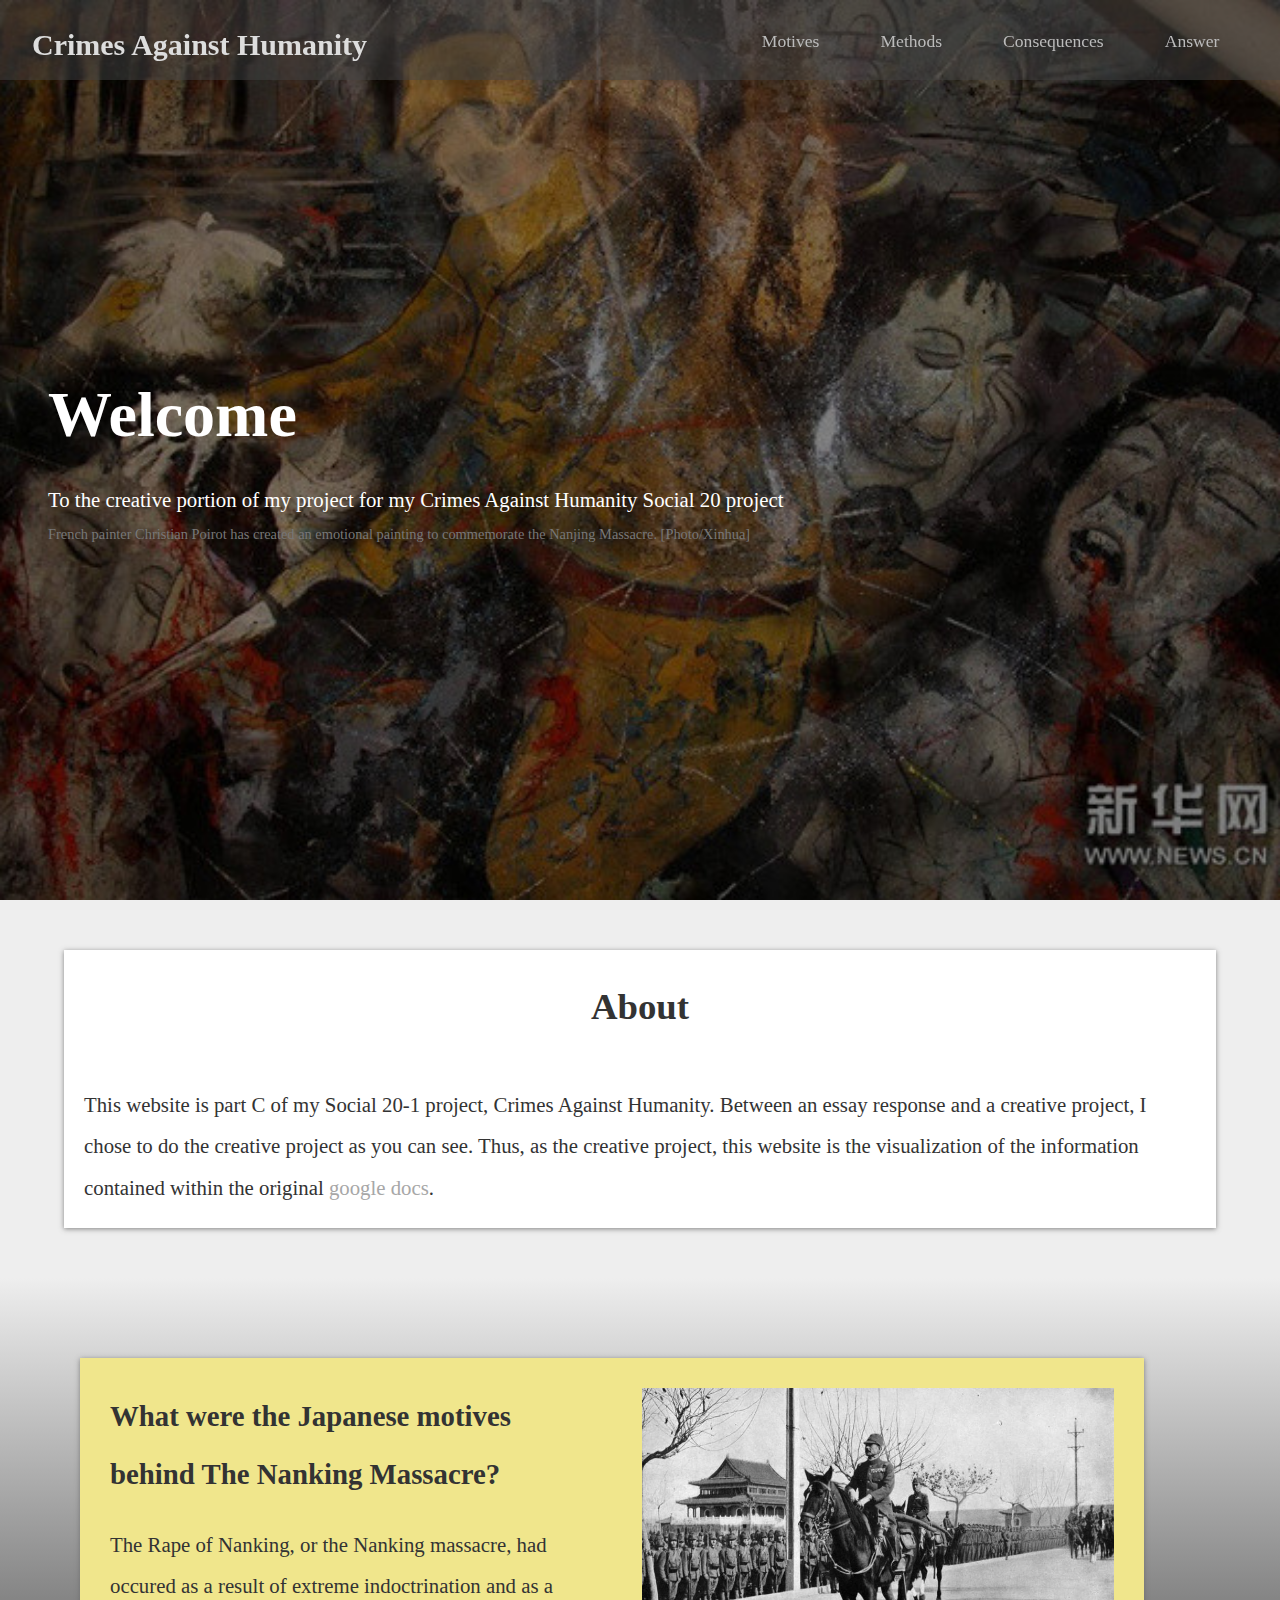
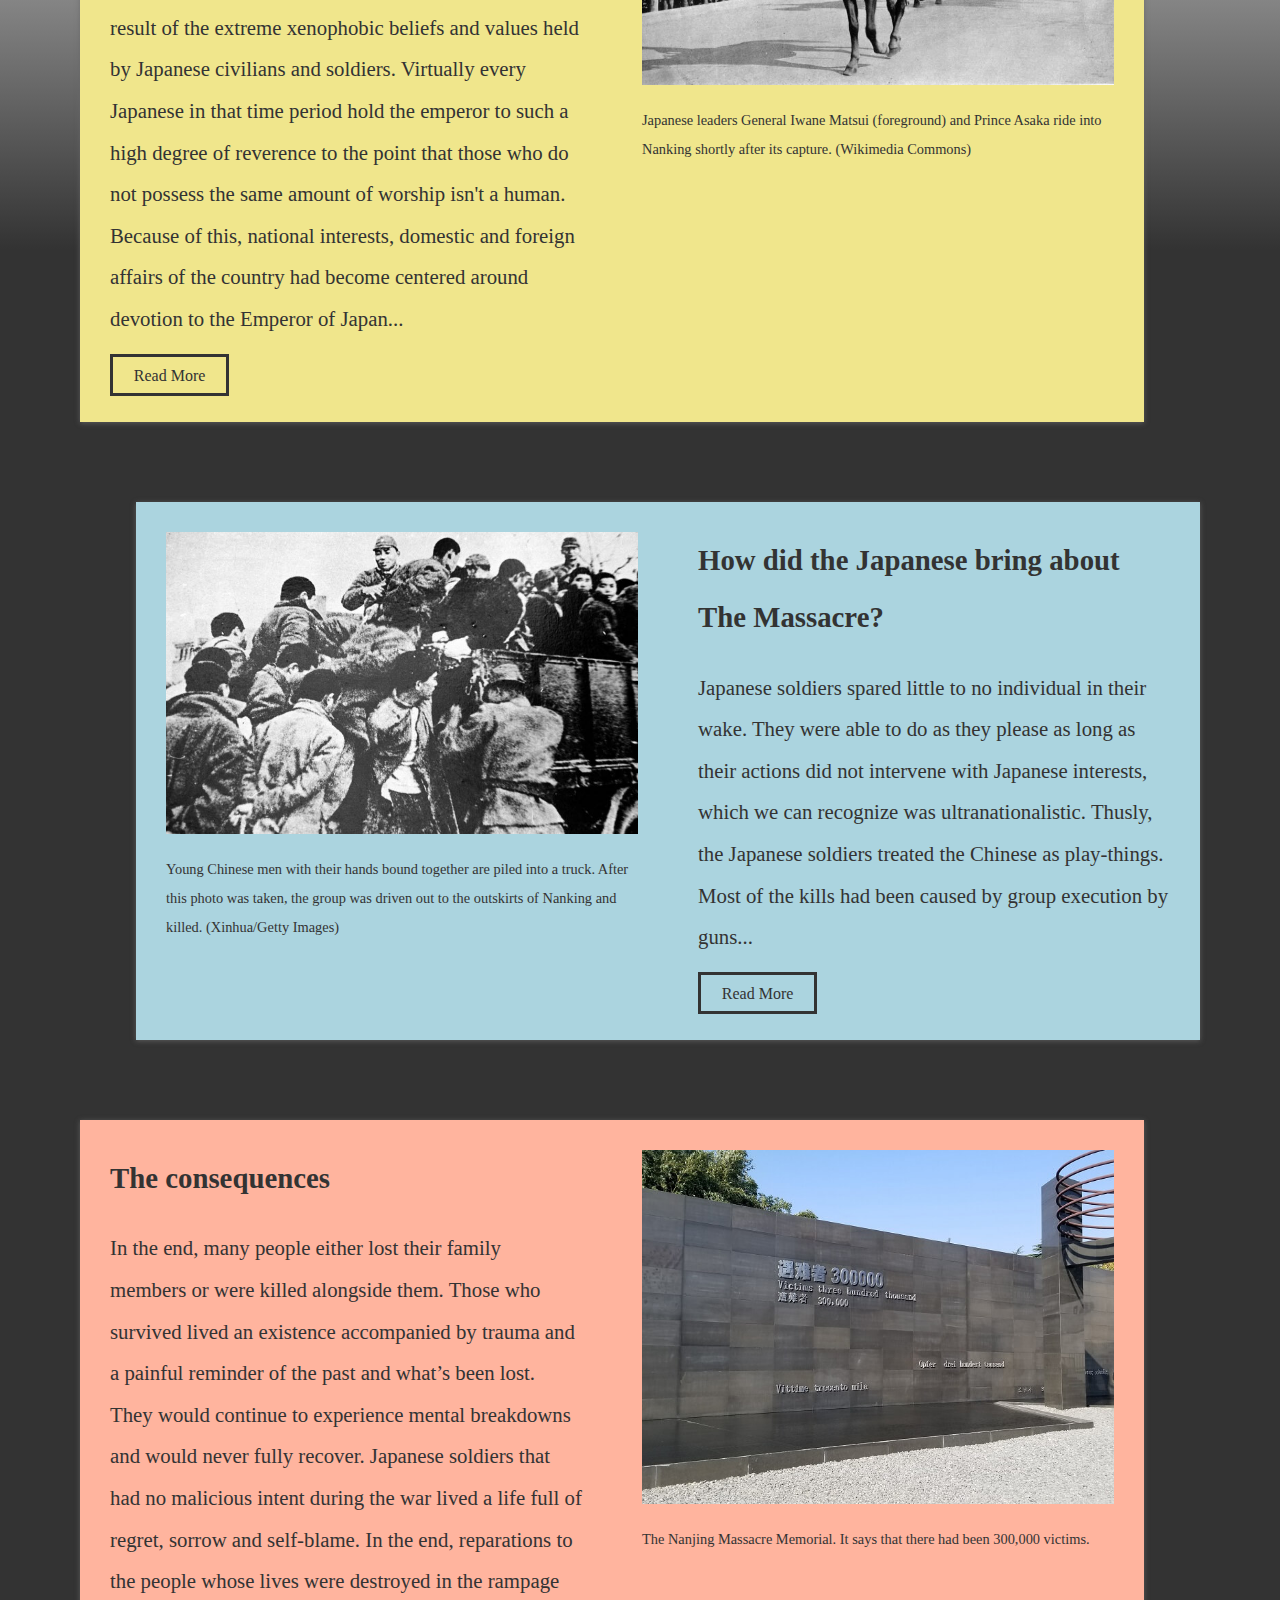
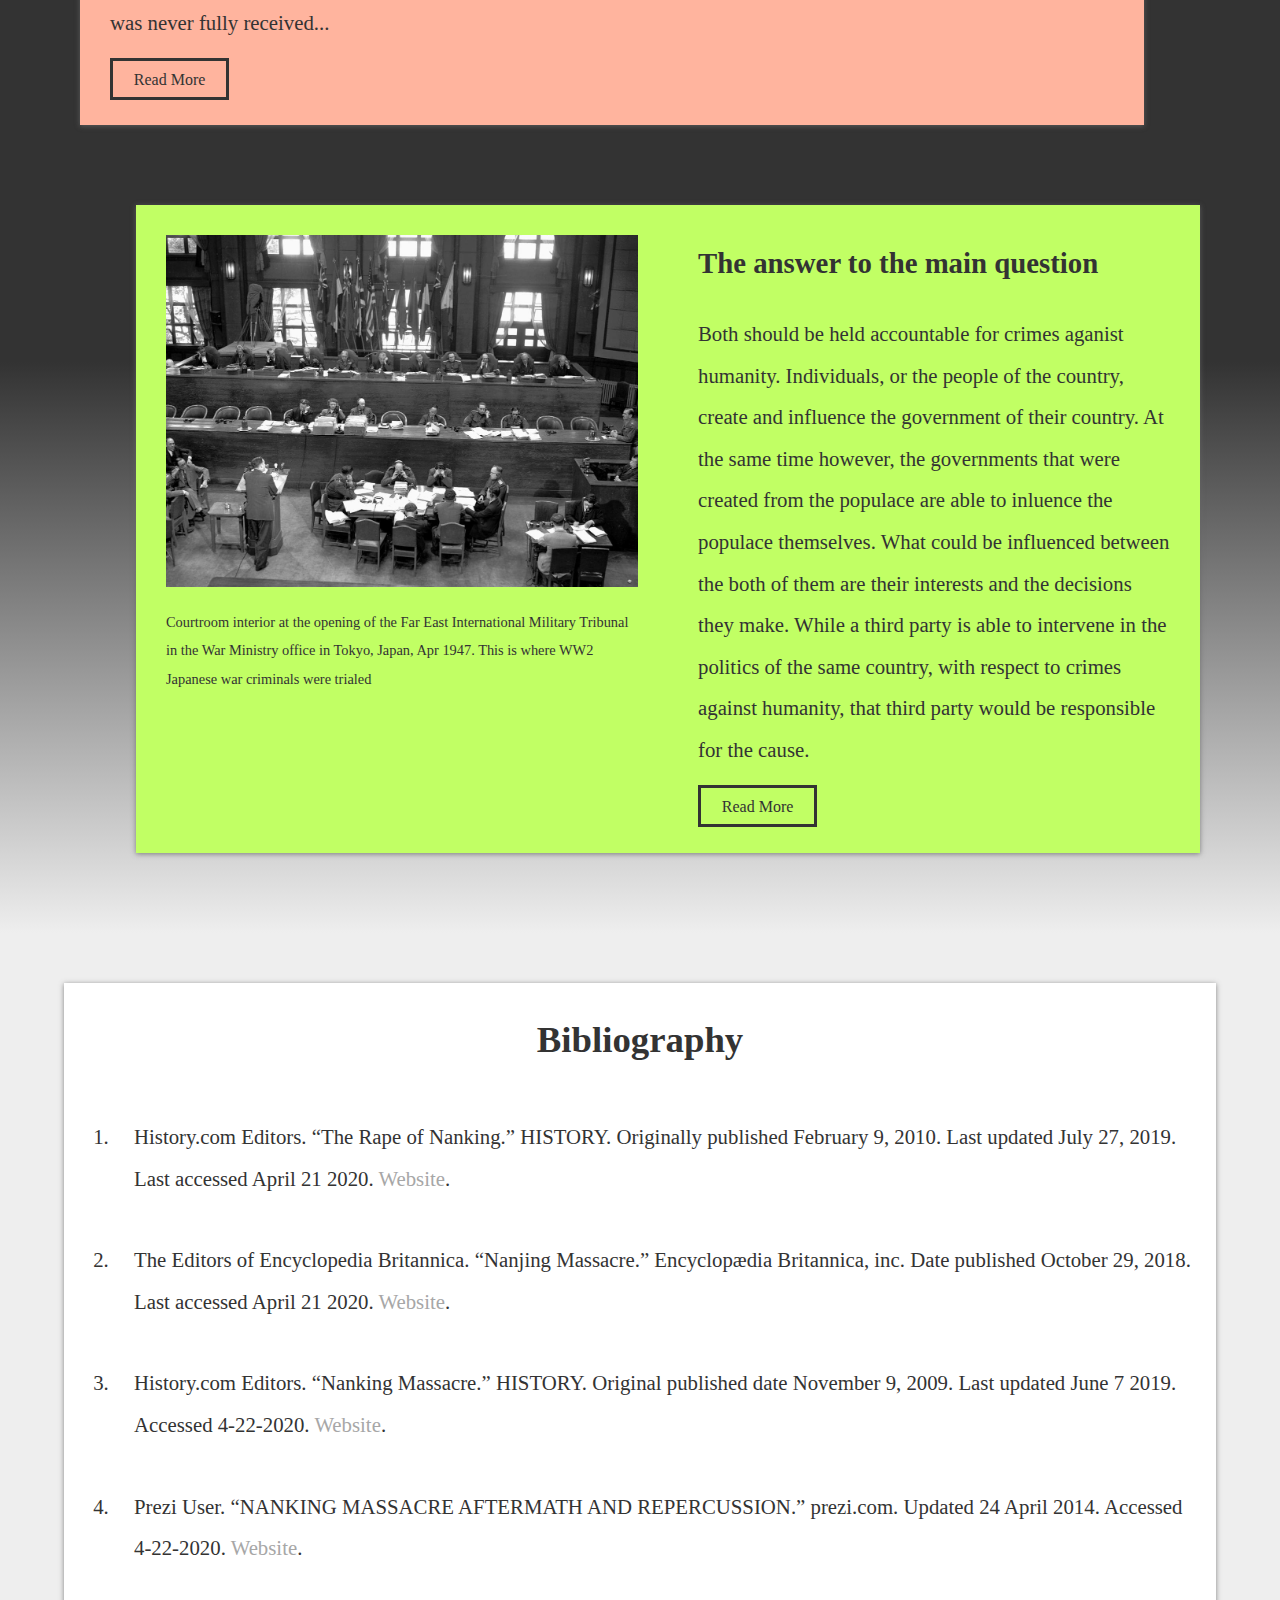
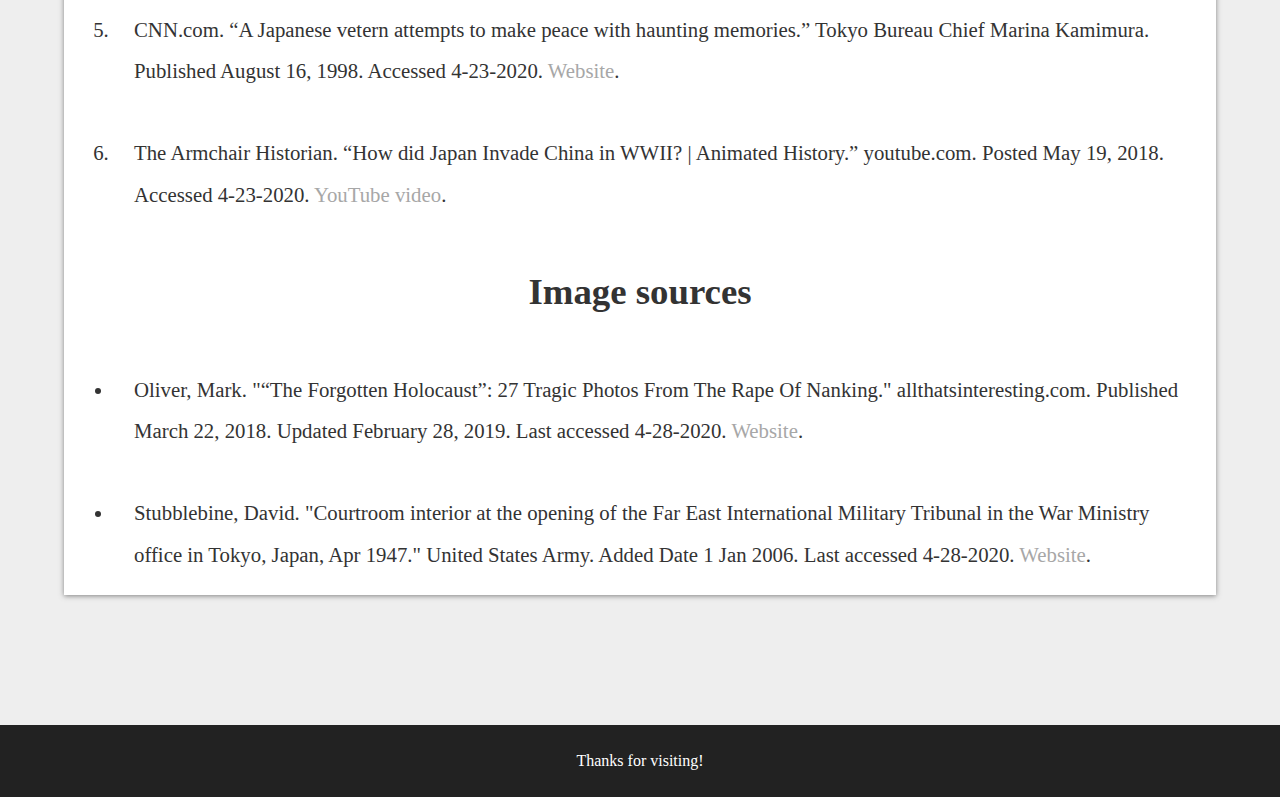
<file: index.html>
<!DOCTYPE html>
<html lang="en">
<head>
    <meta charset="UTF-8">
    <meta name="viewport" content="width=device-width, initial-scale=1.0">
    <title>Social 20-1</title>
    <link rel="stylesheet" href="style.css">
</head>
<body>
    <!-- Header -->
    <header>
        <div id="header_container">
            <h1>Crimes Against Humanity</h1>
            <ul>
                <li><a href="otherfiles/research.html">Motives</a></li>
                <li><a href="otherfiles/synthesis.html">Methods</a></li>
                <li><a href="otherfiles/answer.html">Consequences</a></li>
                <li><a href="otherfiles/bibliography.html">Answer</a></li>
            </ul>
        </div>
        <div id="hamburger_icon" onclick="toggleSidebar()">
            <div id="top"></div>
            <div id="mid"></div>
            <div id="bottom"></div>
        </div>
        <ul id='small_res'>
            <li><a href="otherfiles/research.html">Motives</a></li>
            <li><a href="otherfiles/synthesis.html">Methods</a></li>
            <li><a href="otherfiles/answer.html">Consequences</a></li>
            <li><a href="otherfiles/bibliography.html">Answer</a></li>
        </ul>
    </header>
    <!-- There's a wrapper to position the rest of the elements below upwards -->
    <div id="wrapper" >
        <!-- Showcase -->
        <section id="showcase">
            <article id="showcase_welcome">
                <h3>Welcome</h3>
                <p class="showcase_text">To the creative portion of my project for my Crimes Against Humanity Social 20 project</p>
                <p id="welcome_context">French painter Christian Poirot has created an emotional painting to commemorate the Nanjing Massacre. [Photo/Xinhua]</p>
            </article>
            <article id="showcase_research">
                <h3>Motives behind the event</h3>
                <p class="showcase_text">Nanking, or Nanjing, used to be the capital city of China until it had been replaced by Beijing...</p>
                <a href="otherfiles/research.html" class="showcase_btn">Read More</a>
            </article>
            <article id="showcase_synthesis">
                <h3>Methods used to carry out the event</h3>
                <p class="showcase_text">Imperial Japan indoctrinated its soldiers in preparation for what's to come...</p>
                <a href="otherfiles/synthesis.html" class="showcase_btn">Read More</a>
            </article>
            <article id="showcase_answer">
                <h3>Consequences of the event</h3>
                <p class="showcase_text">The total death toll estimated between 100,000 to 300,000 in the massacre...</p>
                <a href="otherfiles/answer.html" class="showcase_btn">Read More</a>
            </article>
            <article id="showcase_bibliography">
                <h3>The answer</h3>
                <p class="showcase_text">Should individuals, governments, or both be held accountable for crimes against humanity?</p>
                <a href="otherfiles/bibliography.html" class="showcase_btn">Read More</a>
            </article>
        </section>

        
        <div id="content">
            <!-- About section -->
            <section id="about" class="content">
                <h2>About</h2>
                <p class="paragraph">This website is part C of my Social 20-1 project, Crimes Against Humanity. Between an essay response and a creative project, I chose to do the creative project as you can see. Thus, as the creative project, this website is the visualization of the information contained within the original <a class="link" href="https://docs.google.com/document/d/1j84u8TkKjodqVD39iHSbed38vml_oTr-h937L9e05RA/edit" target="_tab">google docs</a>.</p>
            </section>

            <div id="below_about">
                <!-- Research section -->
                <section id="research" class="content">
                    <div class="item_1">
                        <h2>What were the Japanese motives behind The Nanking Massacre?</h2>
                        <p class="paragraph">The Rape of Nanking, or the Nanking massacre, had occured as a result of extreme indoctrination and as a result of the extreme xenophobic beliefs and values held by Japanese civilians and soldiers. Virtually every Japanese in that time period hold the emperor to such a high degree of reverence to the point that those who do not possess the same amount of worship isn't a human. Because of this, national interests, domestic and foreign affairs of the country had become centered around devotion to the Emperor of Japan...
                        </p>
                        <a href="otherfiles/research.html" class="btn">Read More</a>
                    </div>
                    <div class="item_2">
                        <img src="img/GIMP files/iwane-matsui-enters-nanking.jpg" alt="">
                        <p class="img_context">Japanese leaders General Iwane Matsui (foreground) and Prince Asaka ride into Nanking shortly after its capture. (Wikimedia Commons)</p>
                    </div>
                </section>

                <!-- Synthesis section -->
                <section id="synthesis" class="content">
                    <div class="item_1">
                        <h2>How did the Japanese bring about The Massacre?</h2>
                        <p class="paragraph">Japanese soldiers spared little to no individual in their wake. They were able to do as they please as long as their actions did not intervene with Japanese interests, which we can recognize was ultranationalistic. Thusly, the Japanese soldiers treated the Chinese as play-things. Most of the kills had been caused by group execution by guns...</p>
                        <a href="otherfiles/synthesis.html" class="btn">Read More</a>
                    </div>
                    <div class="item_2">
                        <img src="img/GIMP files/chinese-youths-bound.jpg" alt="">
                        <p class="img_context">Young Chinese men with their hands bound together are piled into a truck. After this photo was taken, the group was driven out to the outskirts of Nanking and killed. (Xinhua/Getty Images)</p>
                    </div>
                </section>

                <!-- Answer section -->
                <section id="answer" class="content">
                    <div class="item_1">
                        <h2>The consequences</h2>
                        <p class="paragraph">In the end, many people either lost their family members or were killed alongside them. Those who survived lived an existence accompanied by trauma and a painful reminder of the past and what’s been lost. They would continue to experience mental breakdowns and would never fully recover. Japanese soldiers that had no malicious intent during the war lived a life full of regret, sorrow and self-blame. In the end, reparations to the people whose lives were destroyed in the rampage was never fully received...</p>
                        <a href="otherfiles/answer.html" class="btn">Read More</a>
                    </div>
                    <div class="item_2">
                        <img src="img/GIMP files/Nanjing-Massacre-Memorial-300000-victims.jpg" alt="">
                        <p class="img_context">The Nanjing Massacre Memorial. It says that there had been 300,000 victims.</p>
                    </div>
                </section>
                <section id="bibliography" class="content">
                    <div class="item_1">
                        <h2>The answer to the main question</h2>
                        <p class="paragraph">Both should be held accountable for crimes aganist humanity. Individuals, or the people of the country, create and influence the government of their country. At the same time however, the governments that were created from the populace are able to inluence the populace themselves. What could be influenced between the both of them are their interests and the decisions they make. While a third party is able to intervene in the politics of the same country, with respect to crimes against humanity, that third party would be responsible for the cause.</p>
                        <a href="otherfiles/bibliography.html" class="btn">Read More</a>
                    </div>
                    <div class="item_2">
                        <img src="img/GIMP files/International_Military_Tribunal_Ichigaya_Court.jpg" alt="">
                        <p class="img_context">Courtroom interior at the opening of the Far East International Military Tribunal in the War Ministry office in Tokyo, Japan, Apr 1947. This is where WW2 Japanese war criminals were trialed</p>
                    </div>
                </section>
            </div>
            <!-- Bibliography section -->
            <section id="actual_bibliography" class="content">
                <h2>Bibliography</h2>
                <ol>
                    <li>History.com Editors. “The Rape of Nanking.” HISTORY. Originally published February 9, 2010. Last updated July 27, 2019. Last accessed April 21 2020. <a class="link" href="https://www.history.com/this-day-in-history/the-rape-of-nanking" target="_tab">Website</a>.</li>
                    <li>The Editors of Encyclopedia Britannica. “Nanjing Massacre.” Encyclopædia Britannica, inc. Date published October 29, 2018. Last accessed April 21 2020. <a href="https://www.britannica.com/event/Nanjing-Massacre" class="link" target="_tab">Website</a>.</li>
                    <li>History.com Editors. “Nanking Massacre.” HISTORY. Original published date November 9, 2009. Last updated June 7 2019. Accessed 4-22-2020. <a href="https://www.history.com/topics/japan/nanjing-massacre" class="link" target="_tab">Website</a>.</li>
                    <li>Prezi User. “NANKING MASSACRE AFTERMATH AND REPERCUSSION.” prezi.com. Updated 24 April 2014. Accessed 4-22-2020. <a href="https://prezi.com/eyxenmop_mh3/nanking-massacre-aftermath-and-repercussion/" class="link" target="_tab">Website</a>.</li>
                    <li>CNN.com. “A Japanese vetern attempts to make peace with haunting memories.” Tokyo Bureau Chief Marina Kamimura. Published August 16, 1998. Accessed 4-23-2020. <a href="http://www.cnn.com/WORLD/asiapcf/9808/16/japan.war.crimes/" class="link" target="_tab">Website</a>.</li>
                    <li>The Armchair Historian. “How did Japan Invade China in WWII? | Animated History.” youtube.com. Posted May 19, 2018. Accessed 4-23-2020. <a href="https://www.youtube.com/watch?v=MaDeB84WNjA&t=103s" class="link" target="_tab">YouTube video</a>.</li>
                </ol>
                <h2>Image sources</h2>
                <ul>
                    <li>Oliver, Mark. "“The Forgotten Holocaust”: 27 Tragic Photos From The Rape Of Nanking." allthatsinteresting.com. Published March 22, 2018. Updated February 28, 2019. Last accessed 4-28-2020. <a href="https://allthatsinteresting.com/rape-of-nanking-massacre" class="link" target="_tab">Website</a>.</li>
                    <li>Stubblebine, David. "Courtroom interior at the opening of the Far East International Military Tribunal in the War Ministry office in Tokyo, Japan, Apr 1947." United States Army. Added Date 1 Jan 2006. Last accessed 4-28-2020. <a href="https://ww2db.com/image.php?image_id=25209" class="link" target="_tab">Website</a>.</li>
                </ul>
            </section>
            <!-- Footer -->
            <footer>
                <p>Thanks for visiting!</p>
            </footer>
        </div>
    </div>
    <!-- Wrapper ends -->
    <script src="index.js"></script>
</body>
</html>
</file>
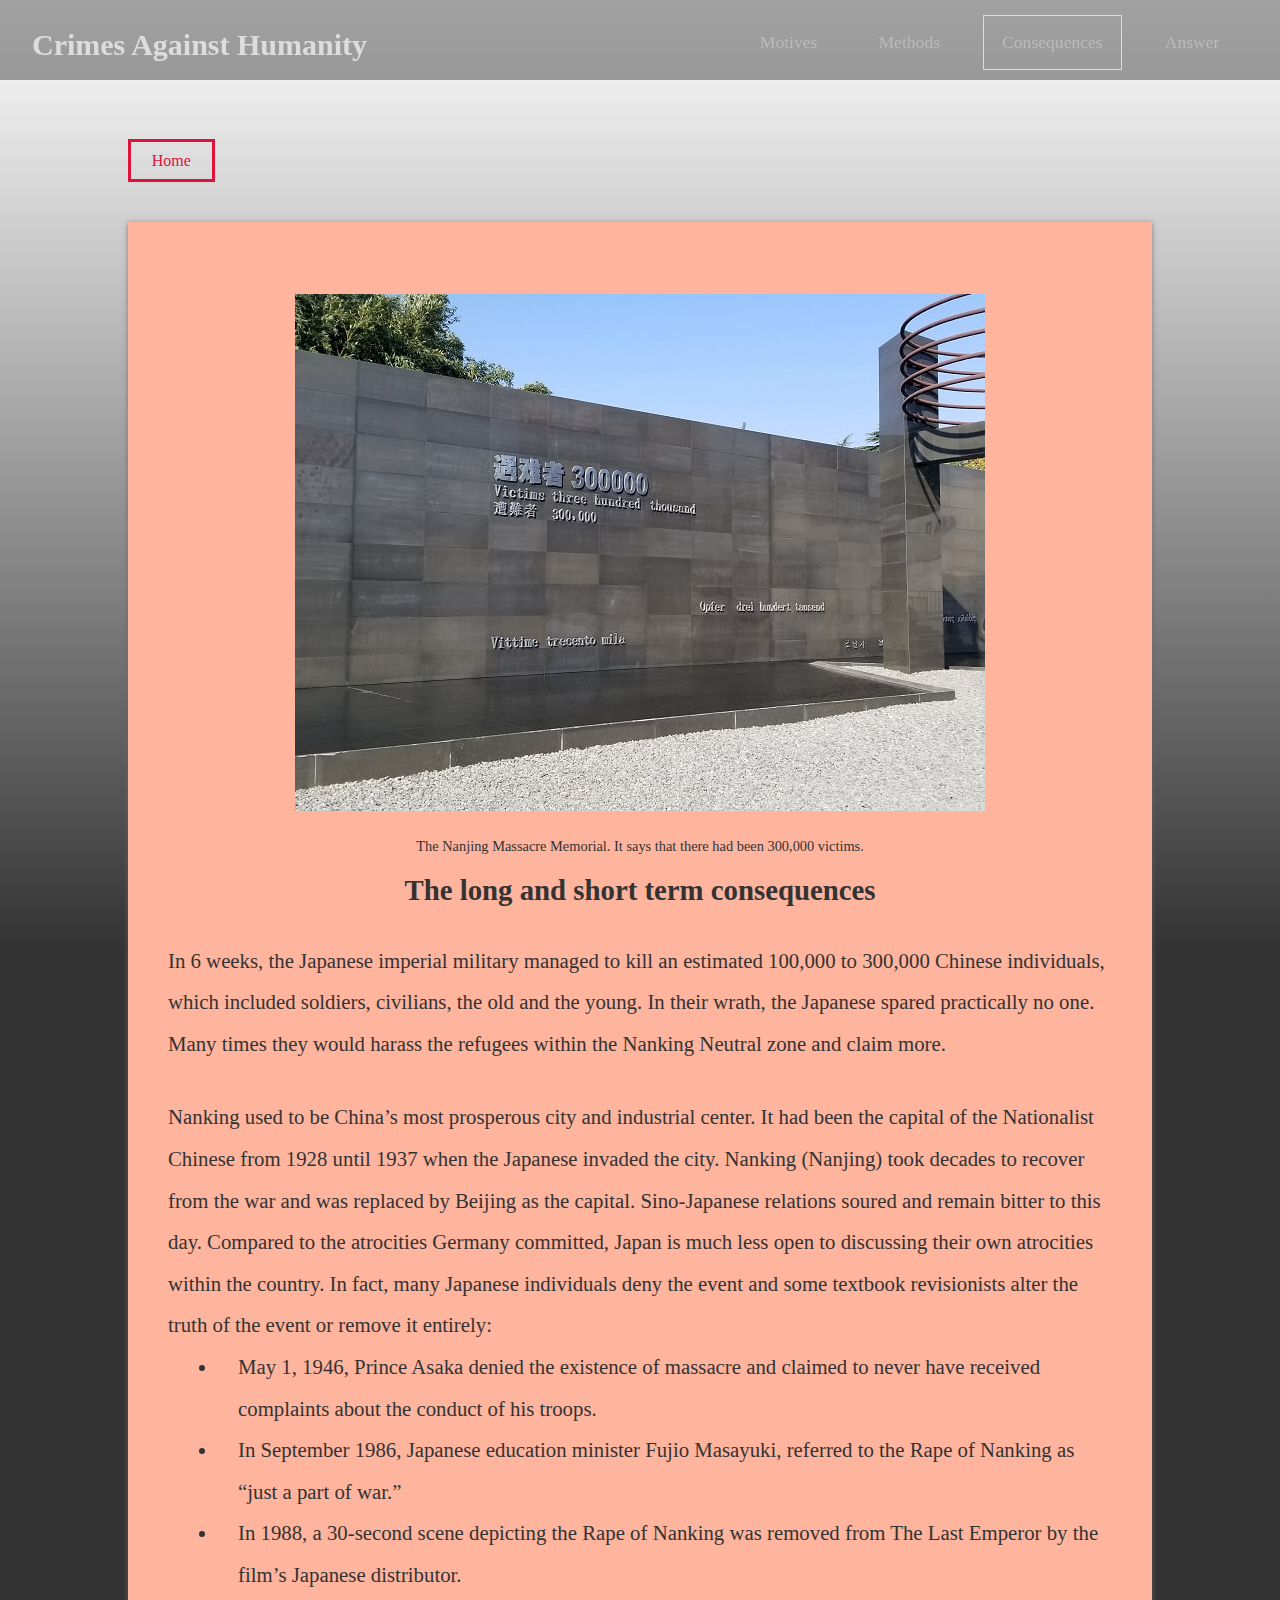
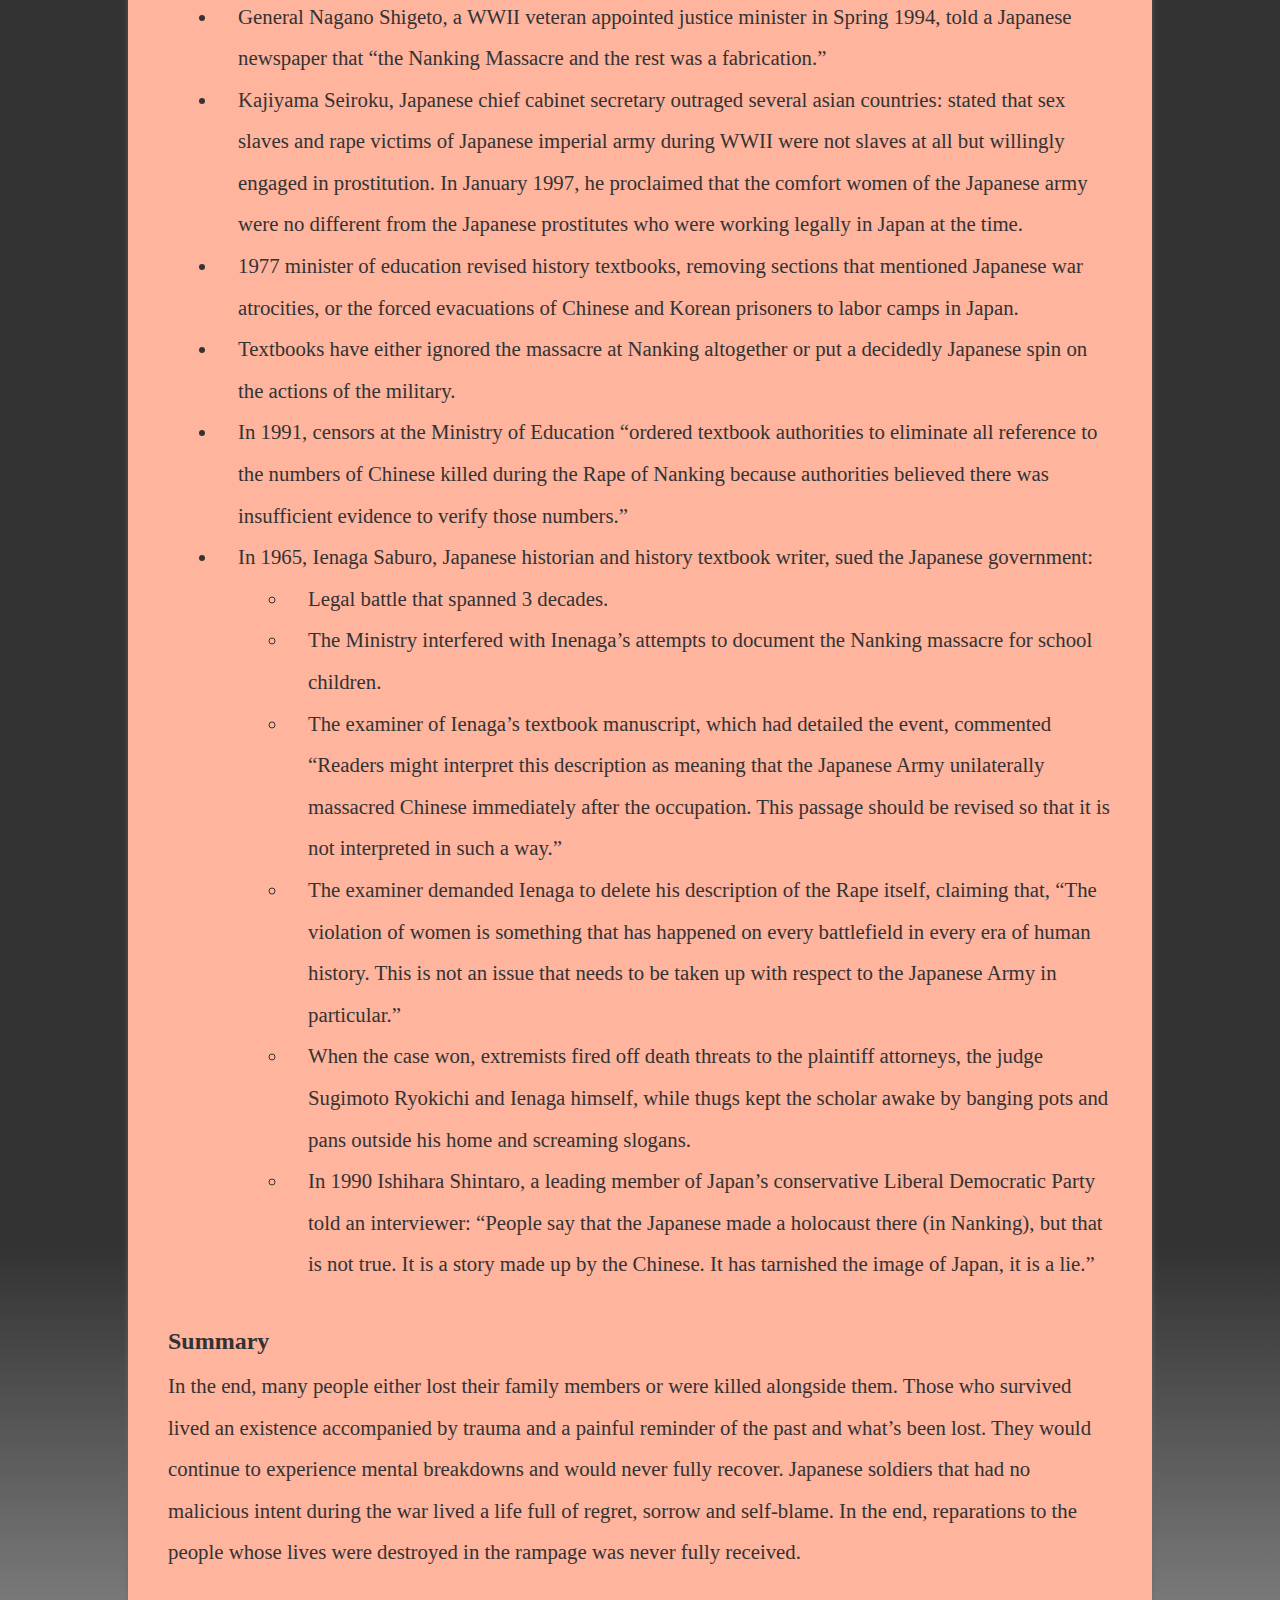
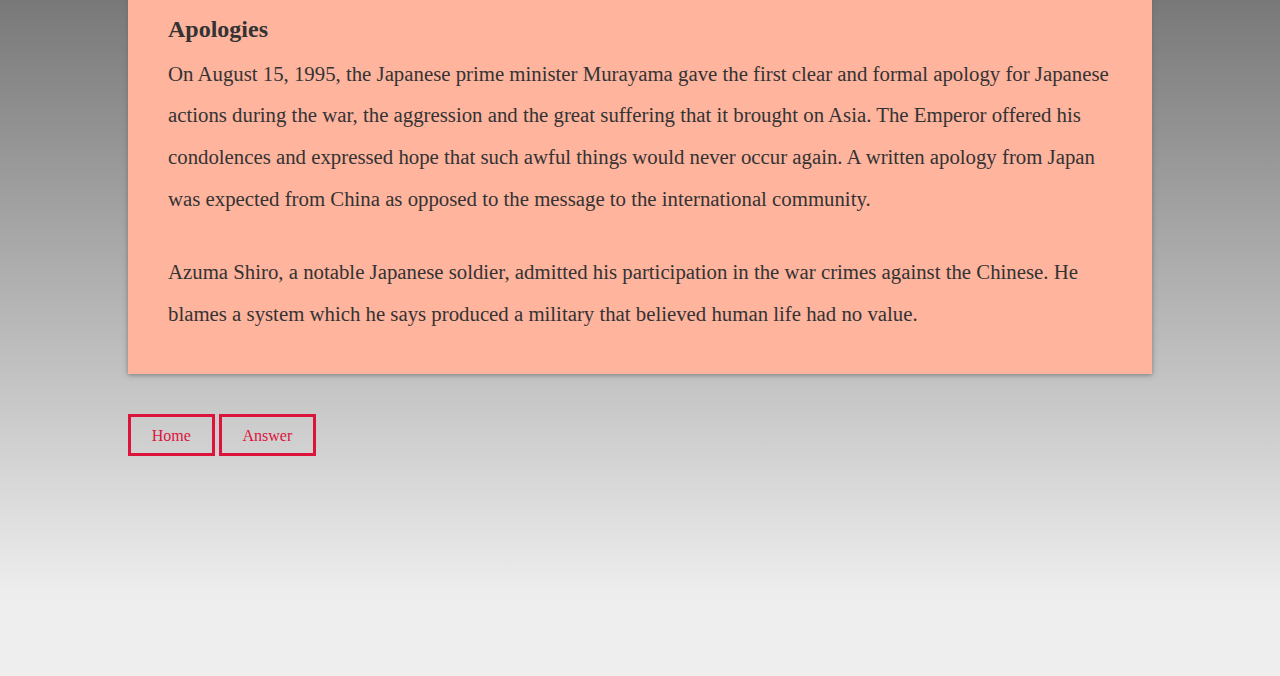
<file: otherfiles/answer.html>
<!DOCTYPE html>
<html lang="en">
<head>
    <meta charset="UTF-8">
    <meta name="viewport" content="width=device-width, initial-scale=1.0">
    <title>Japanese motives</title>
    <link rel="stylesheet" href="../style.css">
</head>
<body>
    <!-- Header -->
    <header>
        <div id="header_container">
            <h1>Crimes Against Humanity</h1>
            <ul>
                <li><a href="research.html" >Motives</a></li>
                <li><a href="synthesis.html">Methods</a></li>
                <li class="selected"><a href="#">Consequences</a></li>
                <li><a href="bibliography.html">Answer</a></li>
            </ul>
        </div>
        <div id="hamburger_icon" onclick="toggleSidebar()">
            <div id="top"></div>
            <div id="mid"></div>
            <div id="bottom"></div>
        </div>
        <ul id='small_res'>
            <li><a href="research.html" >Motives</a></li>
            <li><a href="synthesis.html">Methods</a></li>
            <li class="selected"><a href="#">Consequences</a></li>
            <li><a href="bibliography.html">Answer</a></li>
        </ul>
    </header>
    <!-- Header ENDS -->
    <div id="wrapper">
        <div id="content">
            <div id="content_body">
                <div id="content_wrapper">
                    <div class="btn_wrapper">
                        <a href="../index.html" class="home_btn">Home</a>
                    </div>
                    <section id="consequences" class="content">
                        <br>
                        <div class="img_container">
                            <div class="item_3">
                                <div class="image_present">
                                    <img src="../img/GIMP files/Nanjing-Massacre-Memorial-300000-victims.jpg" alt="">
                                </div>
                                <p class="img_context_3">The Nanjing Massacre Memorial. It says that there had been 300,000 victims.</p>
                            </div>
                        </div>
                        <h2>The long and short term consequences</h2>
                        <p class="paragraph">In 6 weeks, the Japanese imperial military managed to kill an estimated 100,000 to 300,000 Chinese individuals, which included soldiers, civilians, the old and the young. In their wrath, the Japanese spared practically no one. Many times they would harass the refugees within the Nanking Neutral zone and claim more.</p>
                        <br>
                        <p class="paragraph">Nanking used to be China’s most prosperous city and industrial center. It had been the capital of the Nationalist Chinese from 1928 until 1937 when the Japanese invaded the city. Nanking (Nanjing) took decades to recover from the war and was replaced by Beijing as the capital. Sino-Japanese relations soured and remain bitter to this day. Compared to the atrocities Germany committed, Japan is much less open to discussing their own atrocities within the country. In fact, many Japanese individuals deny the event and some textbook revisionists alter the truth of the event or remove it entirely:</p>
                        <ul>
                            <li>May 1, 1946, Prince Asaka denied the existence of massacre and claimed to never have received complaints about the conduct of his troops.
                            </li>
                            <li>In September 1986, Japanese education minister Fujio Masayuki, referred to the Rape of Nanking as “just a part of war.”</li>
                            <li>In 1988, a 30-second scene depicting the Rape of Nanking was removed from The Last Emperor by the film’s Japanese distributor.</li>
                            <li>General Nagano Shigeto, a WWII veteran appointed justice minister in Spring 1994, told a Japanese newspaper that “the Nanking Massacre and the rest was a fabrication.”</li>
                            <li>Kajiyama Seiroku, Japanese chief cabinet secretary outraged several asian countries: stated that sex slaves and rape victims of Japanese imperial army during WWII were not slaves at all but willingly engaged in prostitution. In January 1997, he proclaimed that the comfort women of the Japanese army were no different from the Japanese prostitutes who were working legally in Japan at the time.
                            </li>
                            <li>1977 minister of education revised history textbooks, removing sections that mentioned Japanese war atrocities, or the forced evacuations of Chinese and Korean prisoners to labor camps in Japan.</li>
                            <li>Textbooks have either ignored the massacre at Nanking altogether or put a decidedly Japanese spin on the actions of the military.</li>
                            <li>In 1991, censors at the Ministry of Education “ordered textbook authorities to eliminate all reference to the numbers of Chinese killed during the Rape of Nanking because authorities believed there was insufficient evidence to verify those numbers.”</li>
                            <li>In 1965, Ienaga Saburo, Japanese historian and history textbook writer, sued the Japanese government:
                                <ul>
                                    <li>Legal battle that spanned 3 decades.
                                    </li>
                                    <li>The Ministry interfered with Inenaga’s attempts to document the Nanking massacre for school children.</li>
                                    <li>The examiner of Ienaga’s textbook manuscript, which had detailed the event, commented “Readers might interpret this description as meaning that the Japanese Army unilaterally massacred Chinese immediately after the occupation. This passage should be revised so that it is not interpreted in such a way.”
                                    </li>
                                    <li>The examiner demanded Ienaga to delete his description of the Rape itself, claiming that, “The violation of women is something that has happened on every battlefield in every era of human history. This is not an issue that needs to be taken up with respect to the Japanese Army in particular.”
                                    </li>
                                    <li>When the case won, extremists fired off death threats to the plaintiff attorneys, the judge Sugimoto Ryokichi and Ienaga himself, while thugs kept the scholar awake by banging pots and pans outside his home and screaming slogans.
                                    </li>
                                    <li>In 1990 Ishihara Shintaro, a leading member of Japan’s conservative Liberal Democratic Party told an interviewer: “People say that the Japanese made a holocaust there (in Nanking), but that is not true. It is a story made up by the Chinese. It has tarnished the image of Japan, it is a lie.”
                                    </li>
                                </ul>
                            </li>
                        </ul>
                        <br>
                        <h4>Summary</h4>
                        <p class="paragraph">In the end, many people either lost their family members or were killed alongside them. Those who survived lived an existence accompanied by trauma and a painful reminder of the past and what’s been lost. They would continue to experience mental breakdowns and would never fully recover. Japanese soldiers that had no malicious intent during the war lived a life full of regret, sorrow and self-blame. In the end, reparations to the people whose lives were destroyed in the rampage was never fully received.
                        </p>
                        <br>
                        <h4>Apologies</h4>
                        <p class="paragraph">On August 15, 1995, the Japanese prime minister Murayama gave the first clear and formal apology for Japanese actions during the war, the aggression and the great suffering that it brought on Asia. The Emperor offered his condolences and expressed hope that such awful things would never occur again. A written apology from Japan was expected from China as opposed to the message to the international community.
                        </p>
                        <br>
                        <p class="paragraph">Azuma Shiro, a notable Japanese soldier, admitted his participation in the war crimes against the Chinese. He blames a system which he says produced a military that believed human life had no value.</p>
                    </section>
                    
                    <div class="btn_wrapper">
                        <a href="../index.html" class="home_btn">Home</a>
                        <a href="bibliography.html" class="next_btn">Answer</a>
                    </div>
                </div>
            </div>
        </div>
    </div>
    <script src="script.js"></script>
</body>
</html>
</file>
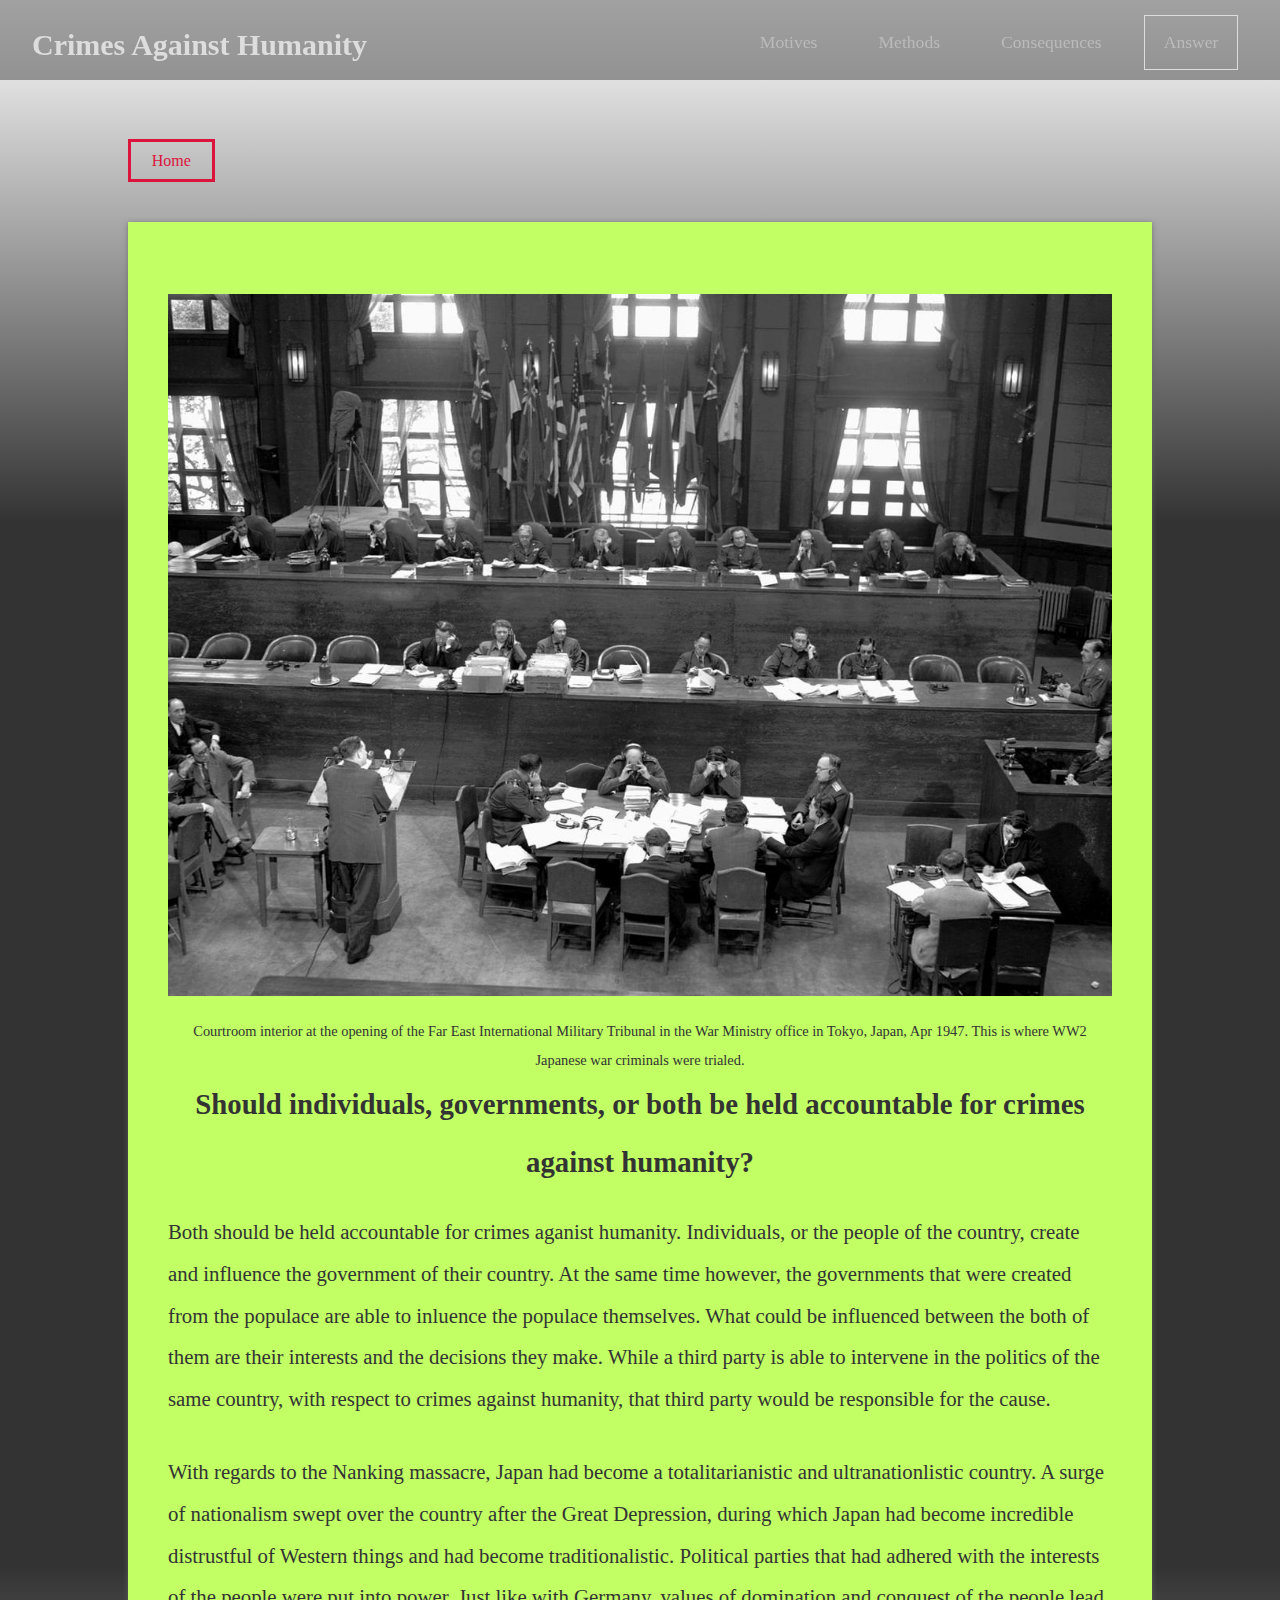
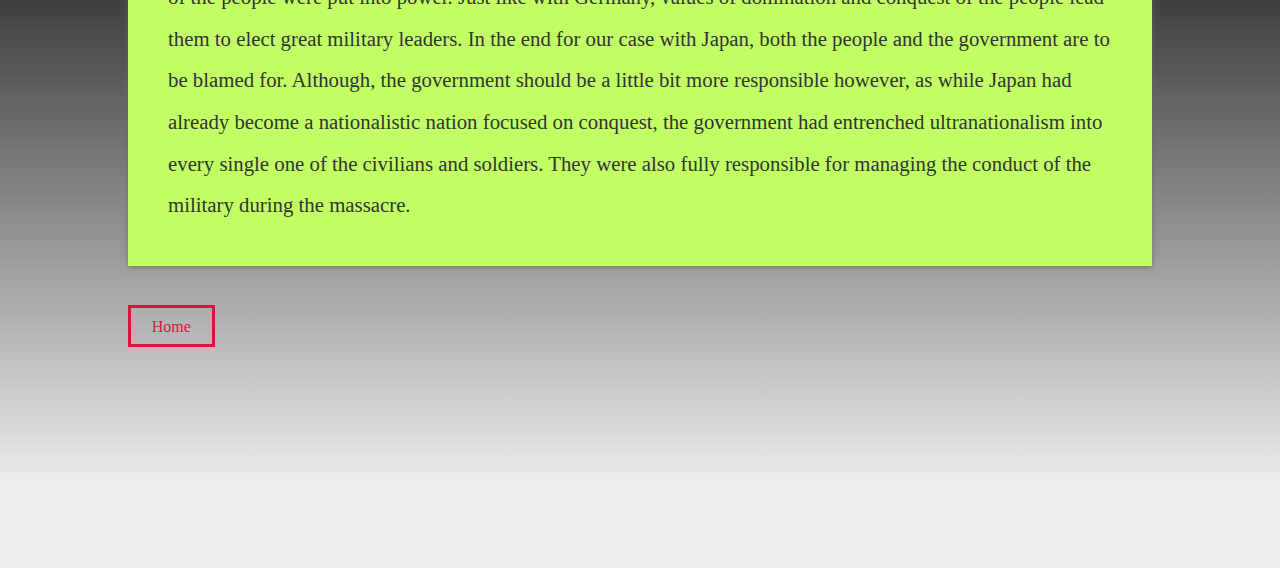
<file: otherfiles/bibliography.html>
<!DOCTYPE html>
<html lang="en">
<head>
    <meta charset="UTF-8">
    <meta name="viewport" content="width=device-width, initial-scale=1.0">
    <title>Japanese motives</title>
    <link rel="stylesheet" href="../style.css">
</head>
<body>
    <!-- Header -->
    <header>
        <div id="header_container">
            <h1>Crimes Against Humanity</h1>
            <ul>
                <li><a href="research.html" >Motives</a></li>
                <li><a href="synthesis.html">Methods</a></li>
                <li><a href="answer.html">Consequences</a></li>
                <li class="selected"><a href="#">Answer</a></li>
            </ul>
        </div>
        <div id="hamburger_icon" onclick="toggleSidebar()">
            <div id="top"></div>
            <div id="mid"></div>
            <div id="bottom"></div>
        </div>
        <ul id='small_res'>
            <li><a href="research.html" >Motives</a></li>
            <li><a href="synthesis.html">Methods</a></li>
            <li><a href="answer.html">Consequences</a></li>
            <li class="selected"><a href="#">Answer</a></li>
        </ul>
    </header>
    <!-- Header ENDS -->
    <div id="wrapper">
        <div id="content">
            <div id="content_body">
                <div id="content_wrapper">
                    <div class="btn_wrapper">
                        <a href="../index.html" class="home_btn">Home</a>
                    </div>
                    <section id="the_answer" class="content">
                        <br>
                        <div class="img_container">
                            <div class="item_3">
                                <div class="image_present">
                                    <img src="../img/GIMP files/International_Military_Tribunal_Ichigaya_Court.jpg" alt="">
                                </div>
                                <p class="img_context_3">Courtroom interior at the opening of the Far East International Military Tribunal in the War Ministry office in Tokyo, Japan, Apr 1947. This is where WW2 Japanese war criminals were trialed.</p>
                            </div>
                        </div>
                        <h2>Should individuals, governments, or both be held accountable for crimes against humanity?</h2>
                        <p class="paragraph">Both should be held accountable for crimes aganist humanity. Individuals, or the people of the country, create and influence the government of their country. At the same time however, the governments that were created from the populace are able to inluence the populace themselves. What could be influenced between the both of them are their interests and the decisions they make. While a third party is able to intervene in the politics of the same country, with respect to crimes against humanity, that third party would be responsible for the cause.</p>
                        <br>
                        <p class="paragraph">With regards to the Nanking massacre, Japan had become a totalitarianistic and ultranationlistic country. A surge of nationalism swept over the country after the Great Depression, during which Japan had become incredible distrustful of Western things and had become traditionalistic. Political parties that had adhered with the interests of the people were put into power. Just like with Germany, values of domination and conquest of the people lead them to elect great military leaders. In the end for our case with Japan, both the people and the government are to be blamed for. Although, the government should be a little bit more responsible however, as while Japan had already become a nationalistic nation focused on conquest, the government had entrenched ultranationalism into every single one of the civilians and soldiers. They were also fully responsible for managing the conduct of the military during the massacre.</p>
                    </section>
                    
                    <div class="btn_wrapper">
                        <a href="../index.html" class="home_btn">Home</a>
                    </div>
                </div>
            </div>
        </div>
    </div>
    <script src="script.js"></script>
</body>
</html>
</file>
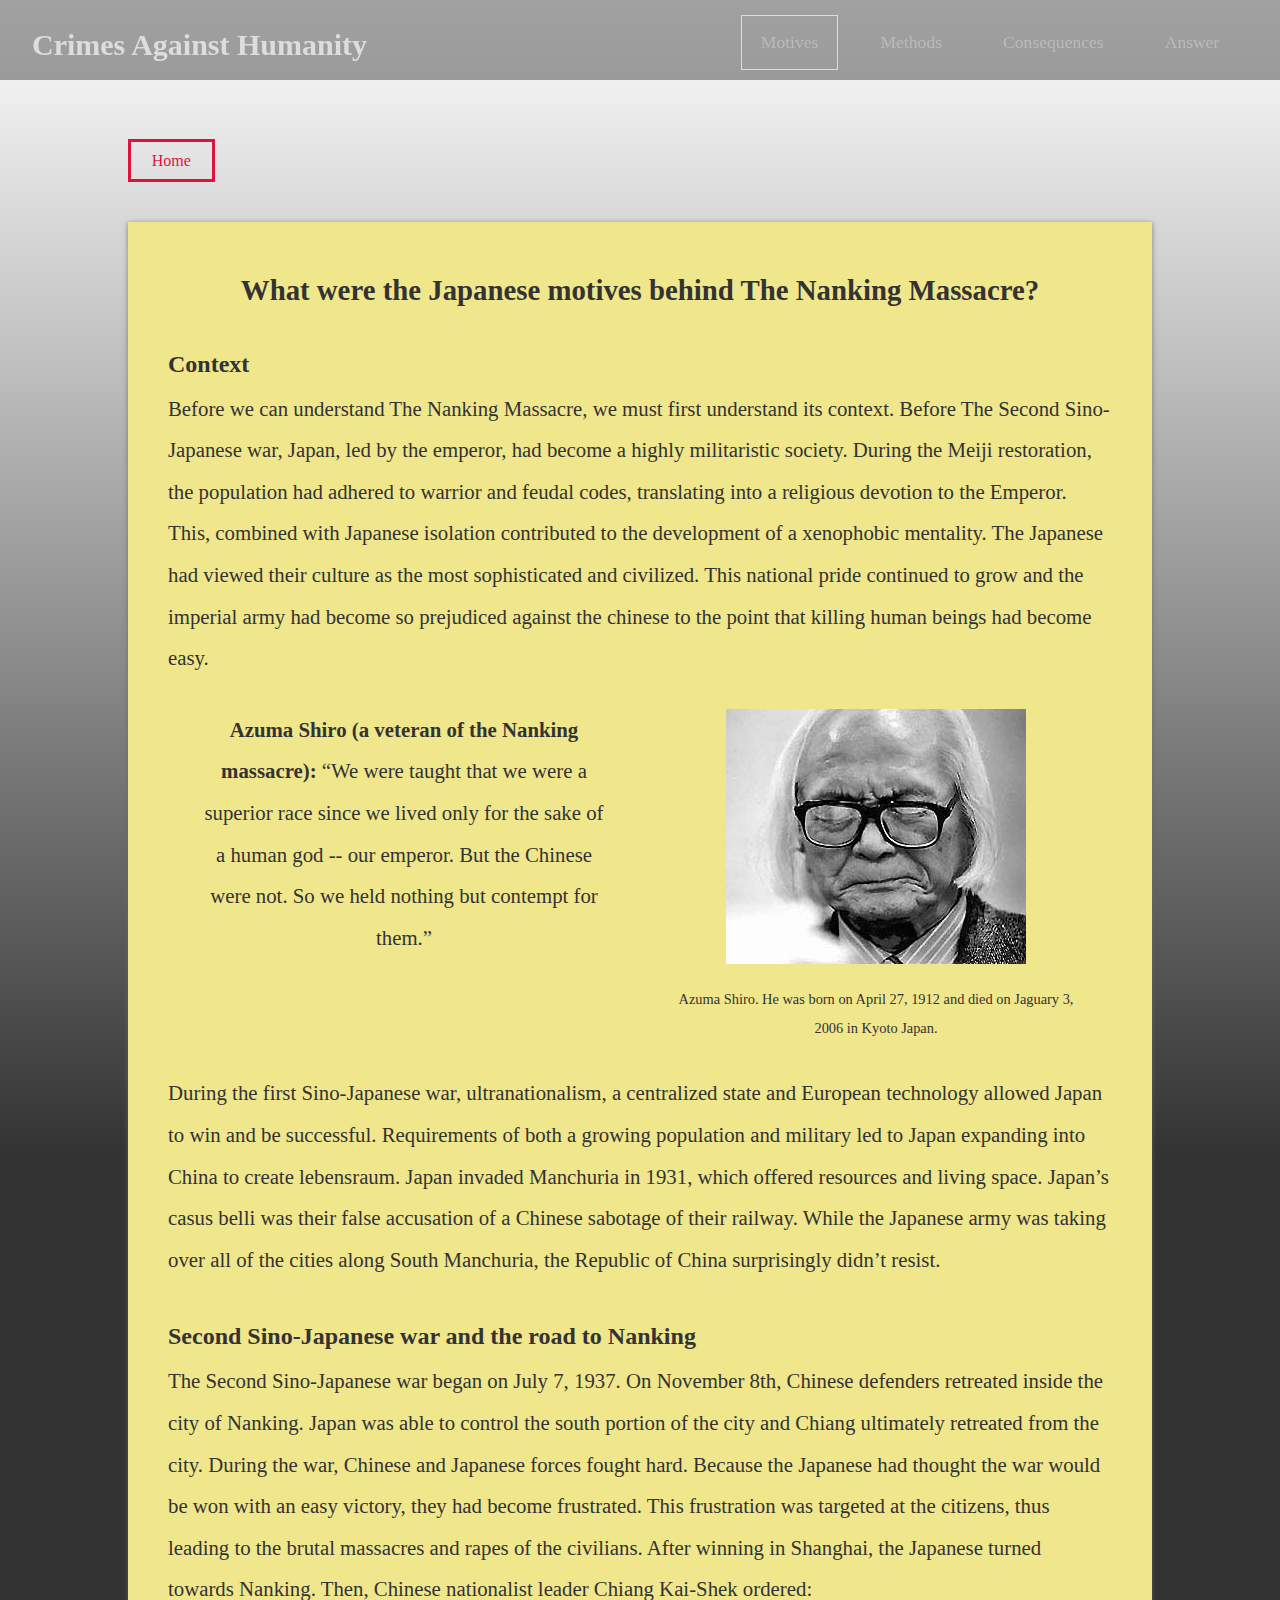
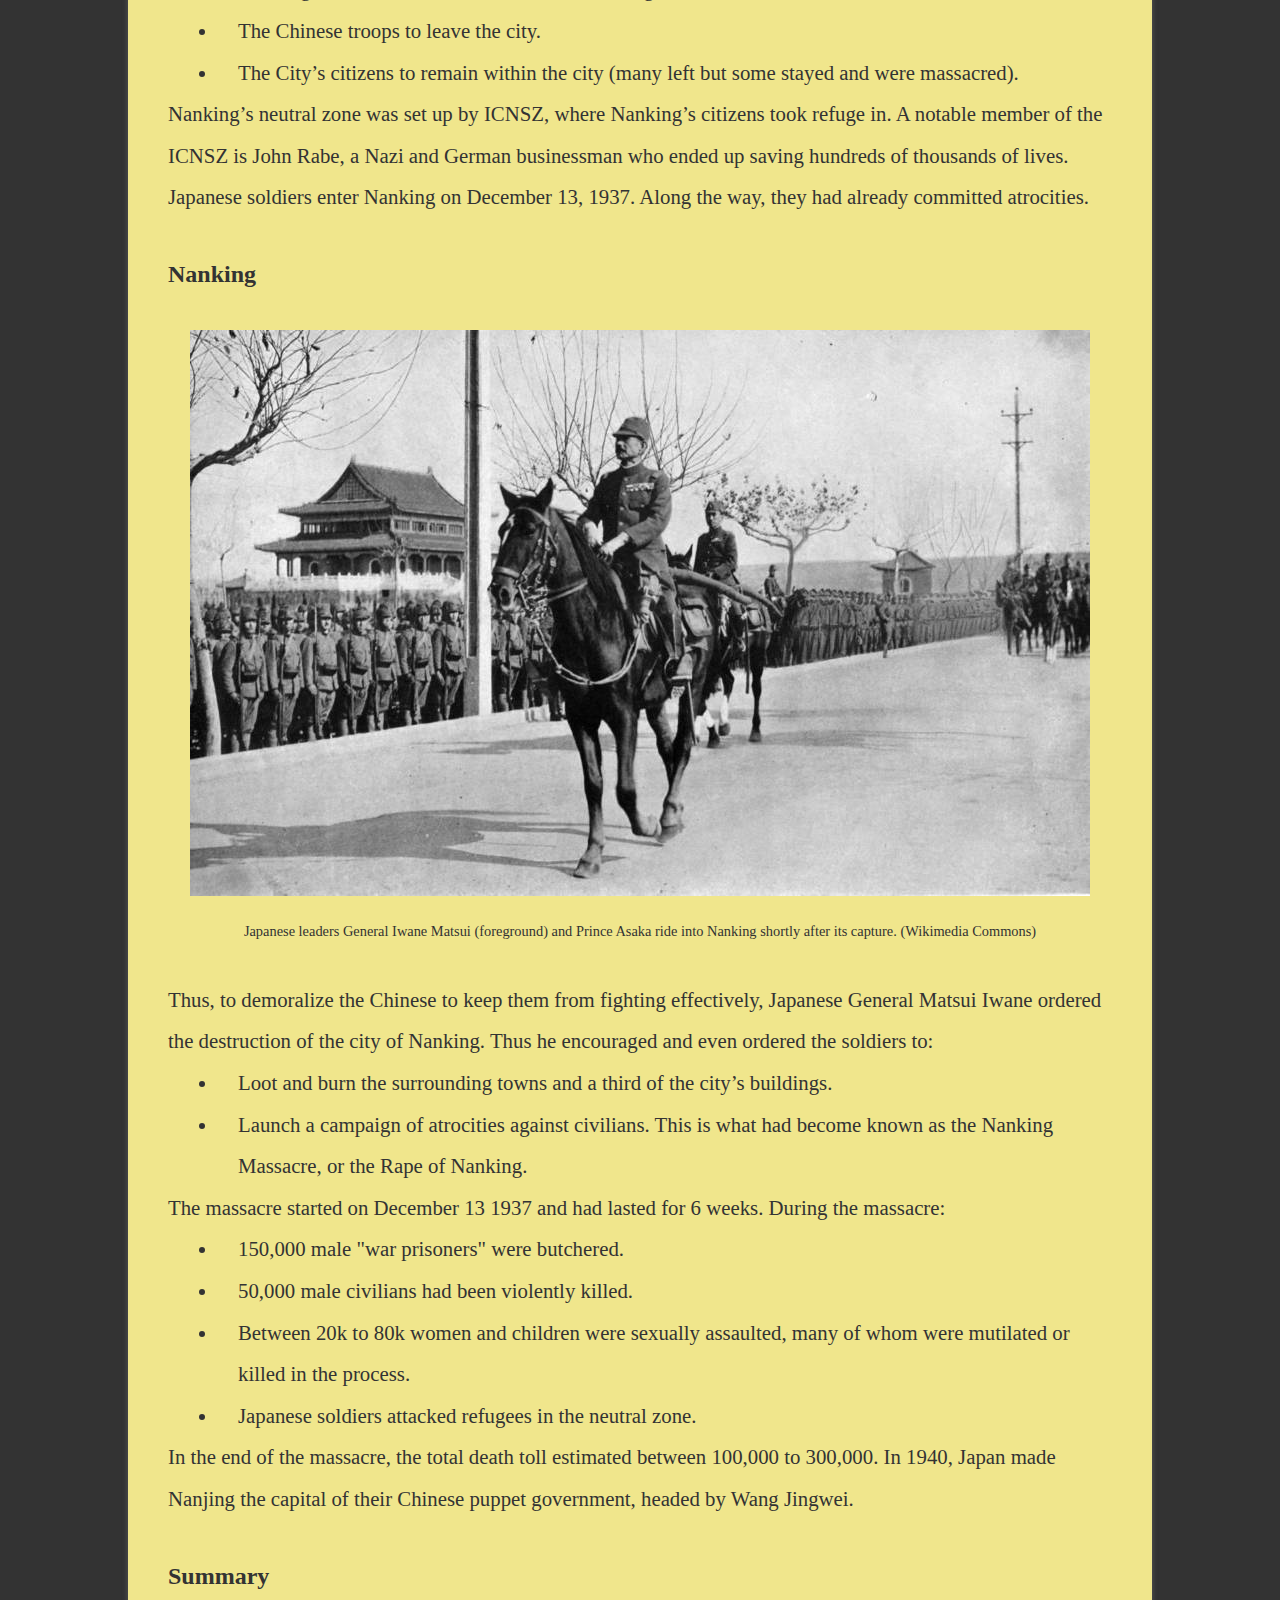
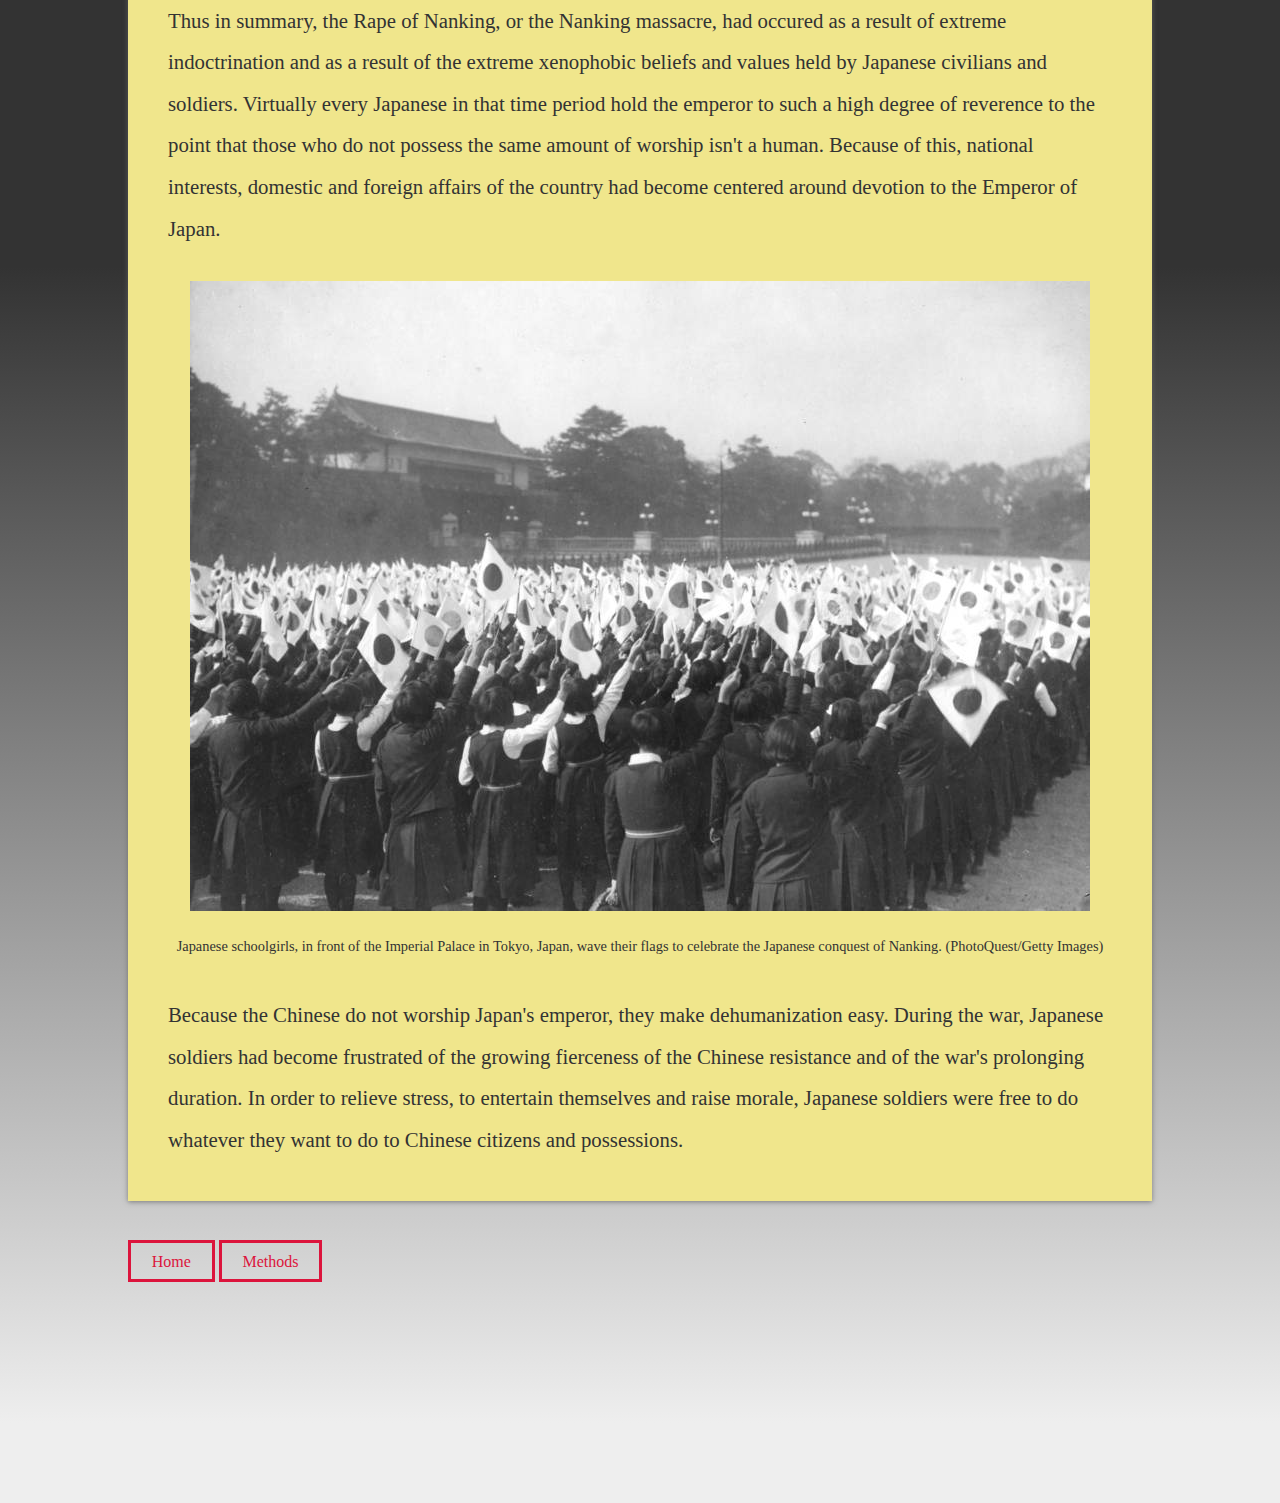
<file: otherfiles/research.html>
<!DOCTYPE html>
<html lang="en">
<head>
    <meta charset="UTF-8">
    <meta name="viewport" content="width=device-width, initial-scale=1.0">
    <title>Japanese motives</title>
    <link rel="stylesheet" href="../style.css">
</head>
<body>
    <!-- Header -->
    <header>
        <div id="header_container">
            <h1>Crimes Against Humanity</h1>
            <ul>
                <li class="selected"><a href="#" >Motives</a></li>
                <li><a href="synthesis.html">Methods</a></li>
                <li><a href="answer.html">Consequences</a></li>
                <li><a href="bibliography.html">Answer</a></li>
            </ul>
        </div>
        <div id="hamburger_icon" onclick="toggleSidebar()">
            <div id="top"></div>
            <div id="mid"></div>
            <div id="bottom"></div>
        </div>
        <ul id='small_res'>
            <li class="selected"><a href="#" >Motives</a></li>
            <li><a href="synthesis.html">Methods</a></li>
            <li><a href="answer.html">Consequences</a></li>
            <li><a href="bibliography.html">Answer</a></li>
        </ul>
    </header>
    <!-- Header ENDS -->
    <div id="wrapper">
        <div id="content">
            <div id="content_body">
                <div id="content_wrapper">
                    <div class="btn_wrapper">
                        <a href="../index.html" class="home_btn">Home</a>
                    </div>
                    <section id="motives" class="content">
                        <h2>What were the Japanese motives behind The Nanking Massacre?</h2>
                        <h4>Context</h4>
                        <p class="paragraph">Before we can understand The Nanking Massacre, we must first understand its context. Before The Second Sino-Japanese war, Japan, led by the emperor, had become a highly militaristic society. During the Meiji restoration, the population had adhered to warrior and feudal codes, translating into a religious devotion to the Emperor. This, combined with Japanese isolation contributed to the development of a xenophobic mentality. The Japanese had viewed their culture as the most sophisticated and civilized. This national pride continued to grow and the imperial army had become so prejudiced against the chinese to the point that killing human beings had become easy.
                        </p>
                        <div class="flex_container">
                            <div class="item_1">
                                <p class="paragraph"><strong>Azuma Shiro (a veteran of the Nanking massacre):</strong> “We were taught that we were a superior race since we lived only for the sake of a human god -- our emperor. But the Chinese were not. So we held nothing but contempt for them.”
                                </p>
                            </div>
                            <div class="item_2">
                                <img src="../img/Azuma Shiro.jpg" alt="">
                                <p class="img_context">Azuma Shiro. He was born on April 27, 1912 and died on Jaguary 3, 2006 in Kyoto Japan.</p>
                            </div>
                        </div>
                        <p class="paragraph">During the first Sino-Japanese war, ultranationalism, a centralized state and European technology allowed Japan to win and be successful. Requirements of both a growing population and military led to Japan expanding into China to create lebensraum. Japan invaded Manchuria in 1931, which offered resources and living space. Japan’s casus belli was their false accusation of a Chinese sabotage of their railway. While the Japanese army was taking over all of the cities along South Manchuria, the Republic of China surprisingly didn’t resist.</p>
                        <br>
                        <h4>Second Sino-Japanese war and the road to Nanking</h4>
                        <p class="paragraph">The Second Sino-Japanese war began on July 7, 1937. On November 8th, Chinese defenders retreated inside the city of Nanking. Japan was able to control the south portion of the city and Chiang ultimately retreated from the city. During the war, Chinese and Japanese forces fought hard. Because the Japanese had thought the war would be won with an easy victory, they had become frustrated. This frustration was targeted at the citizens, thus leading to the brutal massacres and rapes of the civilians. After winning in Shanghai, the Japanese turned towards Nanking. Then, Chinese nationalist leader Chiang Kai-Shek ordered:</p>
                        <ul>
                            <li>The Chinese troops to leave the city.</li>
                            <li>The City’s citizens to remain within the city (many left but some stayed and were massacred).</li>
                        </ul>
                        <p class="paragraph">Nanking’s neutral zone was set up by ICNSZ, where Nanking’s citizens took refuge in. A notable member of the ICNSZ is John Rabe, a Nazi and German businessman who ended up saving hundreds of thousands of lives. Japanese soldiers enter Nanking on December 13, 1937. Along the way, they had already committed atrocities.</p>
                        <br>
                        <h4>Nanking</h4>
                        <br>
                        <div class="img_container">
                            <div class="item_3">
                                <div class="image_present">
                                    <img src="../img/GIMP files/iwane-matsui-enters-nanking.jpg" alt="">
                                </div>
                                <p class="img_context_3">Japanese leaders General Iwane Matsui (foreground) and Prince Asaka ride into Nanking shortly after its capture. (Wikimedia Commons)</p>
                            </div>
                        </div>
                        <br>
                        <p class="paragraph">Thus, to demoralize the Chinese to keep them from fighting effectively, Japanese General Matsui Iwane ordered the destruction of the city of Nanking. Thus he encouraged and even ordered the soldiers to:</p>
                        <ul>
                            <li>Loot and burn the surrounding towns and a third of the city’s buildings.</li>
                            <li>Launch a campaign of atrocities against civilians. This is what had become known as the Nanking Massacre, or the Rape of Nanking.</li>
                        </ul>
                        <p class="paragraph">The massacre started on December 13 1937 and had lasted for 6 weeks. During the massacre:</p>
                        <ul>
                            <li>150,000 male "war prisoners" were butchered.</li>
                            <li>50,000 male civilians had been violently killed.</li>
                            <li>Between 20k to 80k women and children were sexually assaulted, many of whom were mutilated or killed in the process.</li>
                            <li>Japanese soldiers attacked refugees in the neutral zone.</li>
                        </ul>
                        <p class="paragraph">In the end of the massacre, the total death toll estimated between 100,000 to 300,000. In 1940, Japan made Nanjing the capital of their Chinese puppet government, headed by Wang Jingwei.</p>
                        <br>
                        <h4>Summary</h4>
                        <p class="paragraph">Thus in summary, the Rape of Nanking, or the Nanking massacre, had occured as a result of extreme indoctrination and as a result of the extreme xenophobic beliefs and values held by Japanese civilians and soldiers. Virtually every Japanese in that time period hold the emperor to such a high degree of reverence to the point that those who do not possess the same amount of worship isn't a human. Because of this, national interests, domestic and foreign affairs of the country had become centered around devotion to the Emperor of Japan.</p>
                        <br>
                        <div class="img_container">
                            <div class="item_3">
                                <div class="image_present">
                                    <img src="../img/japanese-celebrating-capturing-nanking.jpg" alt="">
                                </div>
                                <p class="img_context_3">Japanese schoolgirls, in front of the Imperial Palace in Tokyo, Japan, wave their flags to celebrate the Japanese conquest of Nanking. (PhotoQuest/Getty Images)</p>
                            </div>
                        </div>
                        <br>
                        <p class="paragraph">Because the Chinese do not worship Japan's emperor, they make dehumanization easy. During the war, Japanese soldiers had become frustrated of the growing fierceness of the Chinese resistance and of the war's prolonging duration. In order to relieve stress, to entertain themselves and raise morale, Japanese soldiers were free to do whatever they want to do to Chinese citizens and possessions.</p>
                    </section>
                    
                    <div class="btn_wrapper">
                        <a href="../index.html" class="home_btn">Home</a>
                        <a href="synthesis.html" class="next_btn">Methods</a>
                    </div>
                </div>
            </div>
        </div>
    </div>
    <script src="script.js"></script>
</body>
</html>
</file>
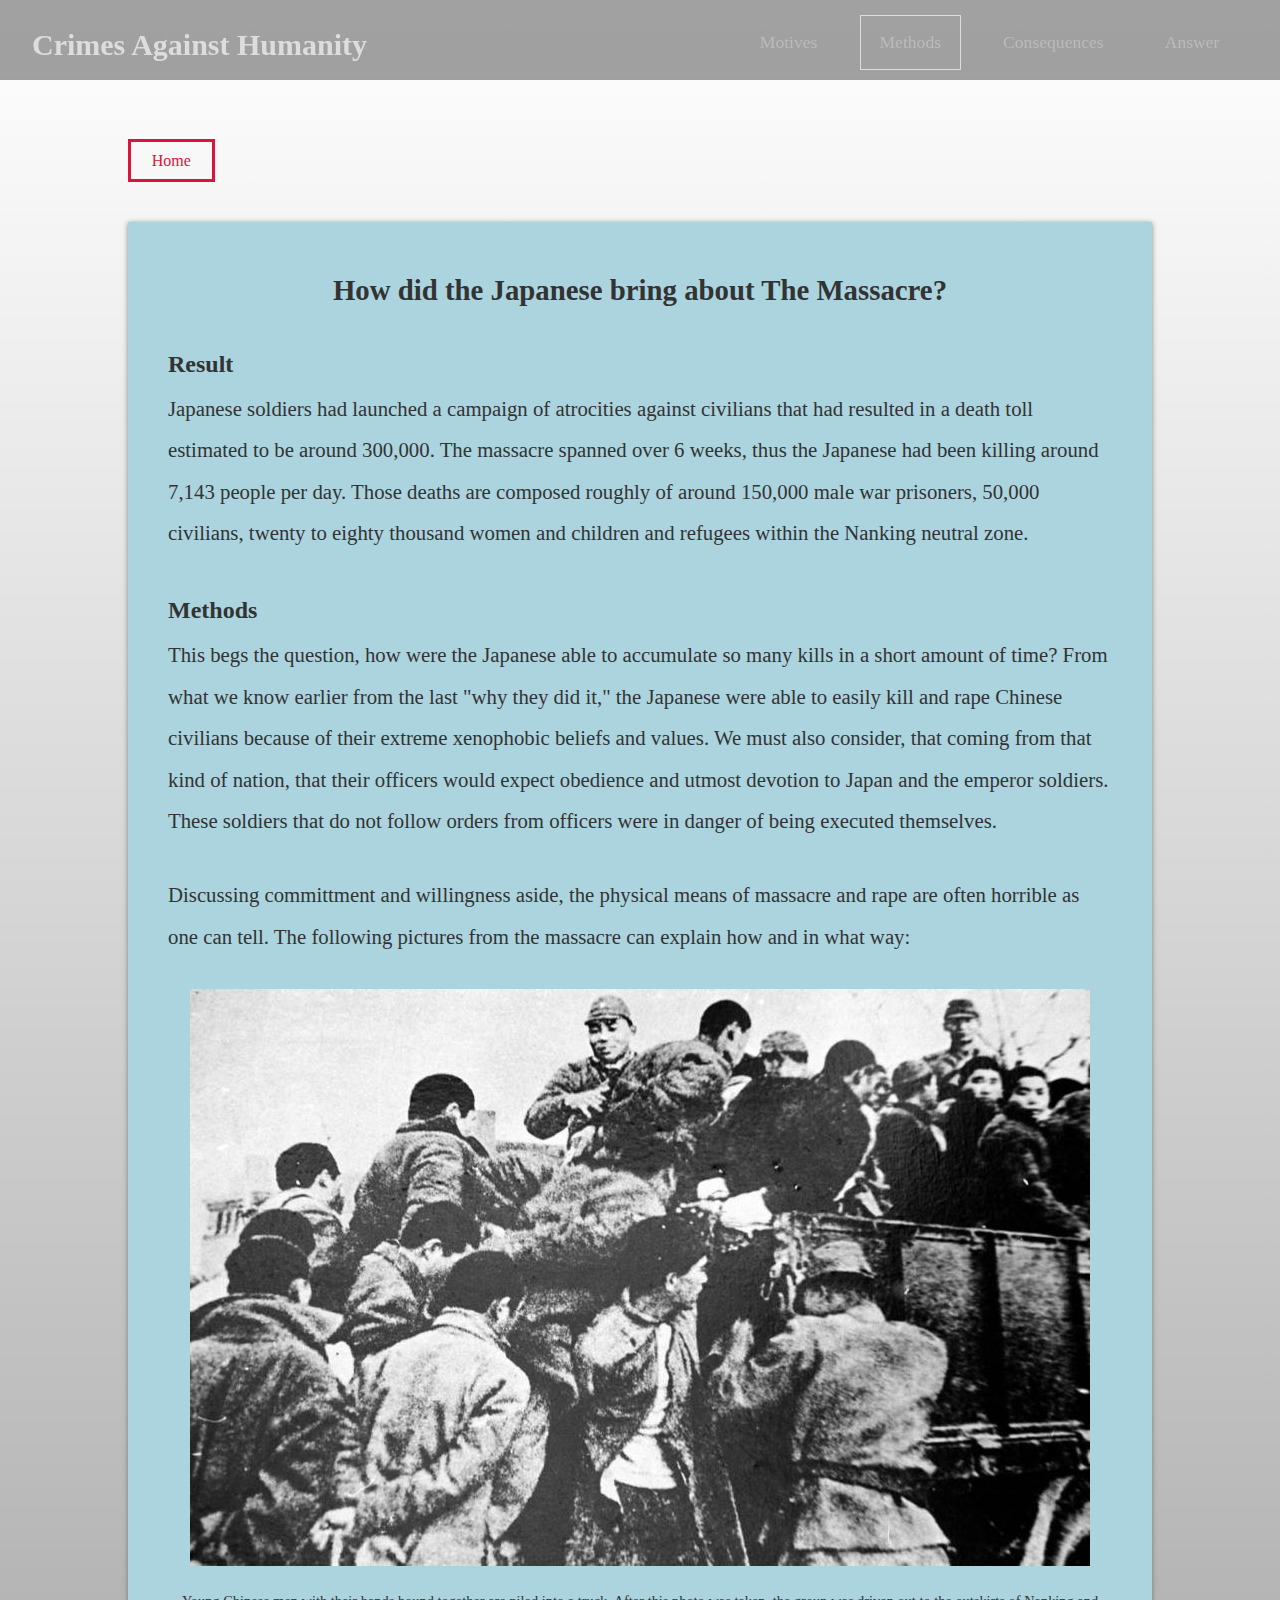
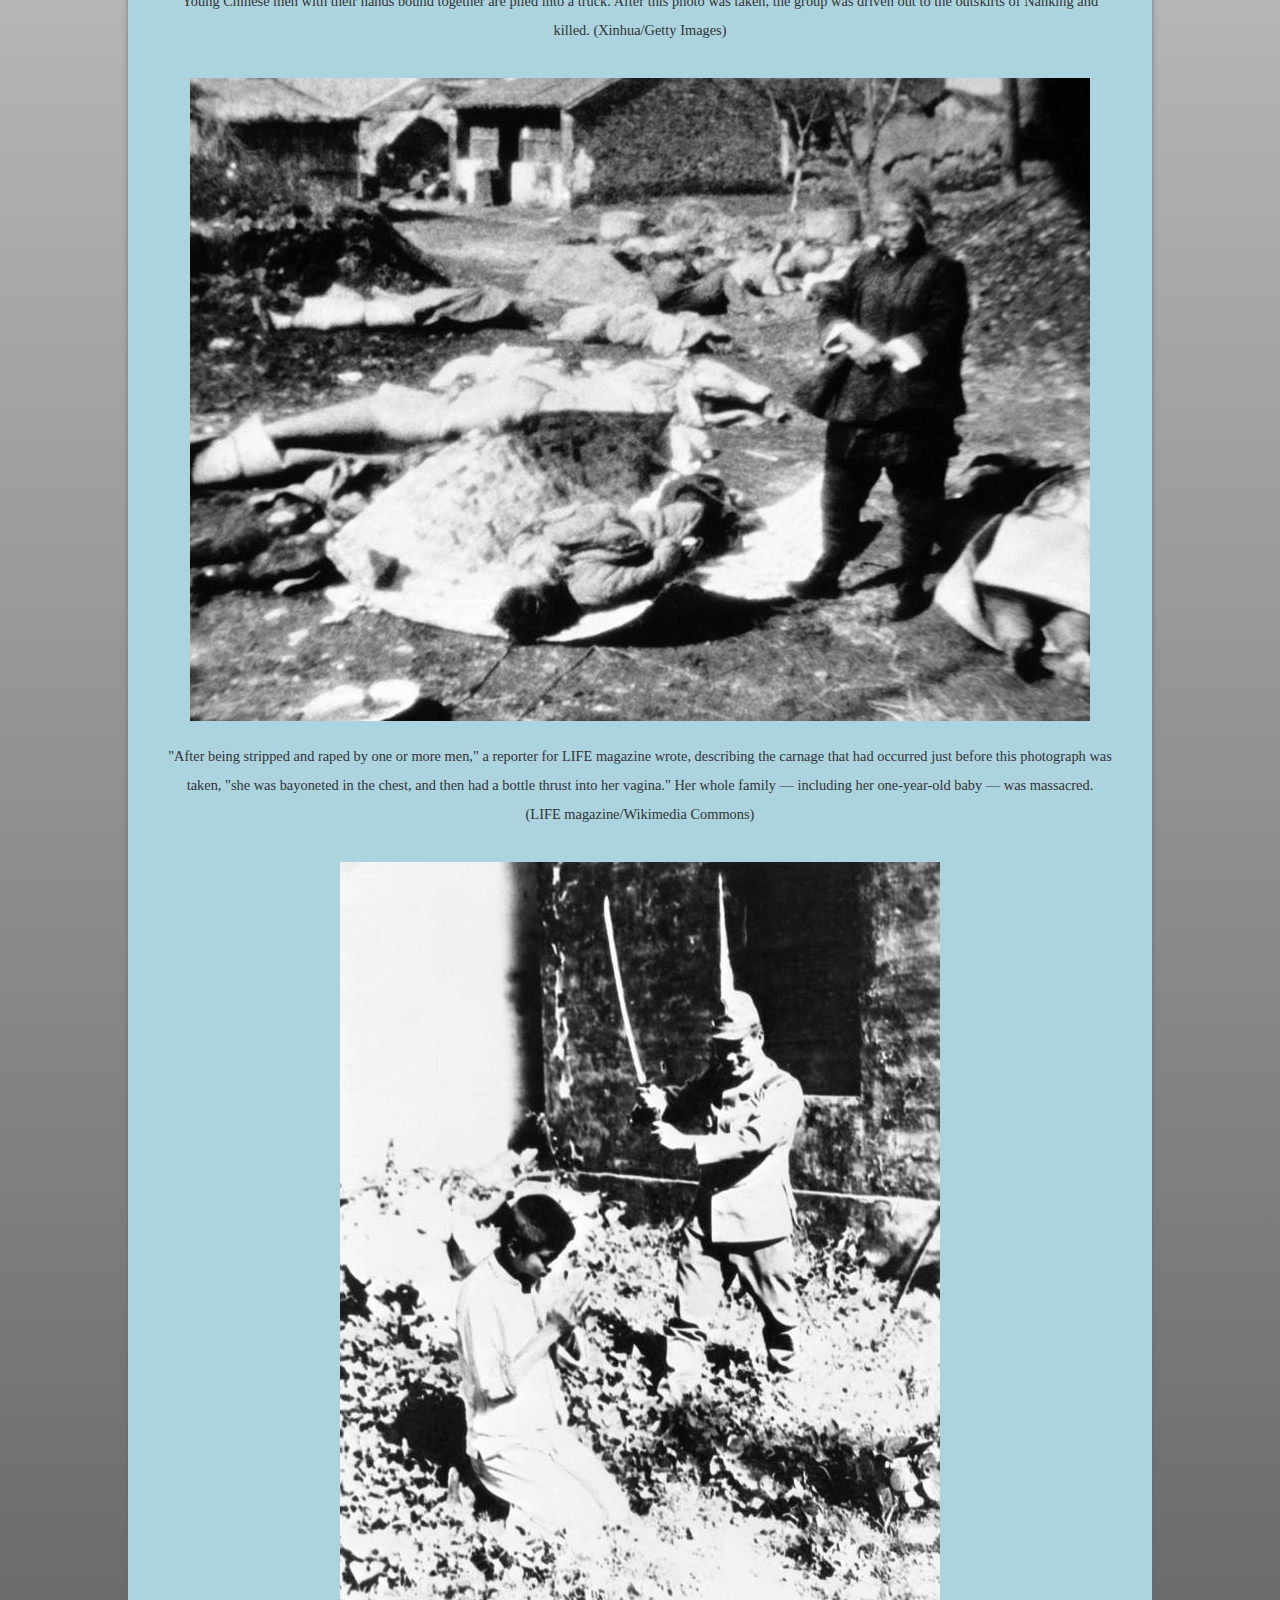
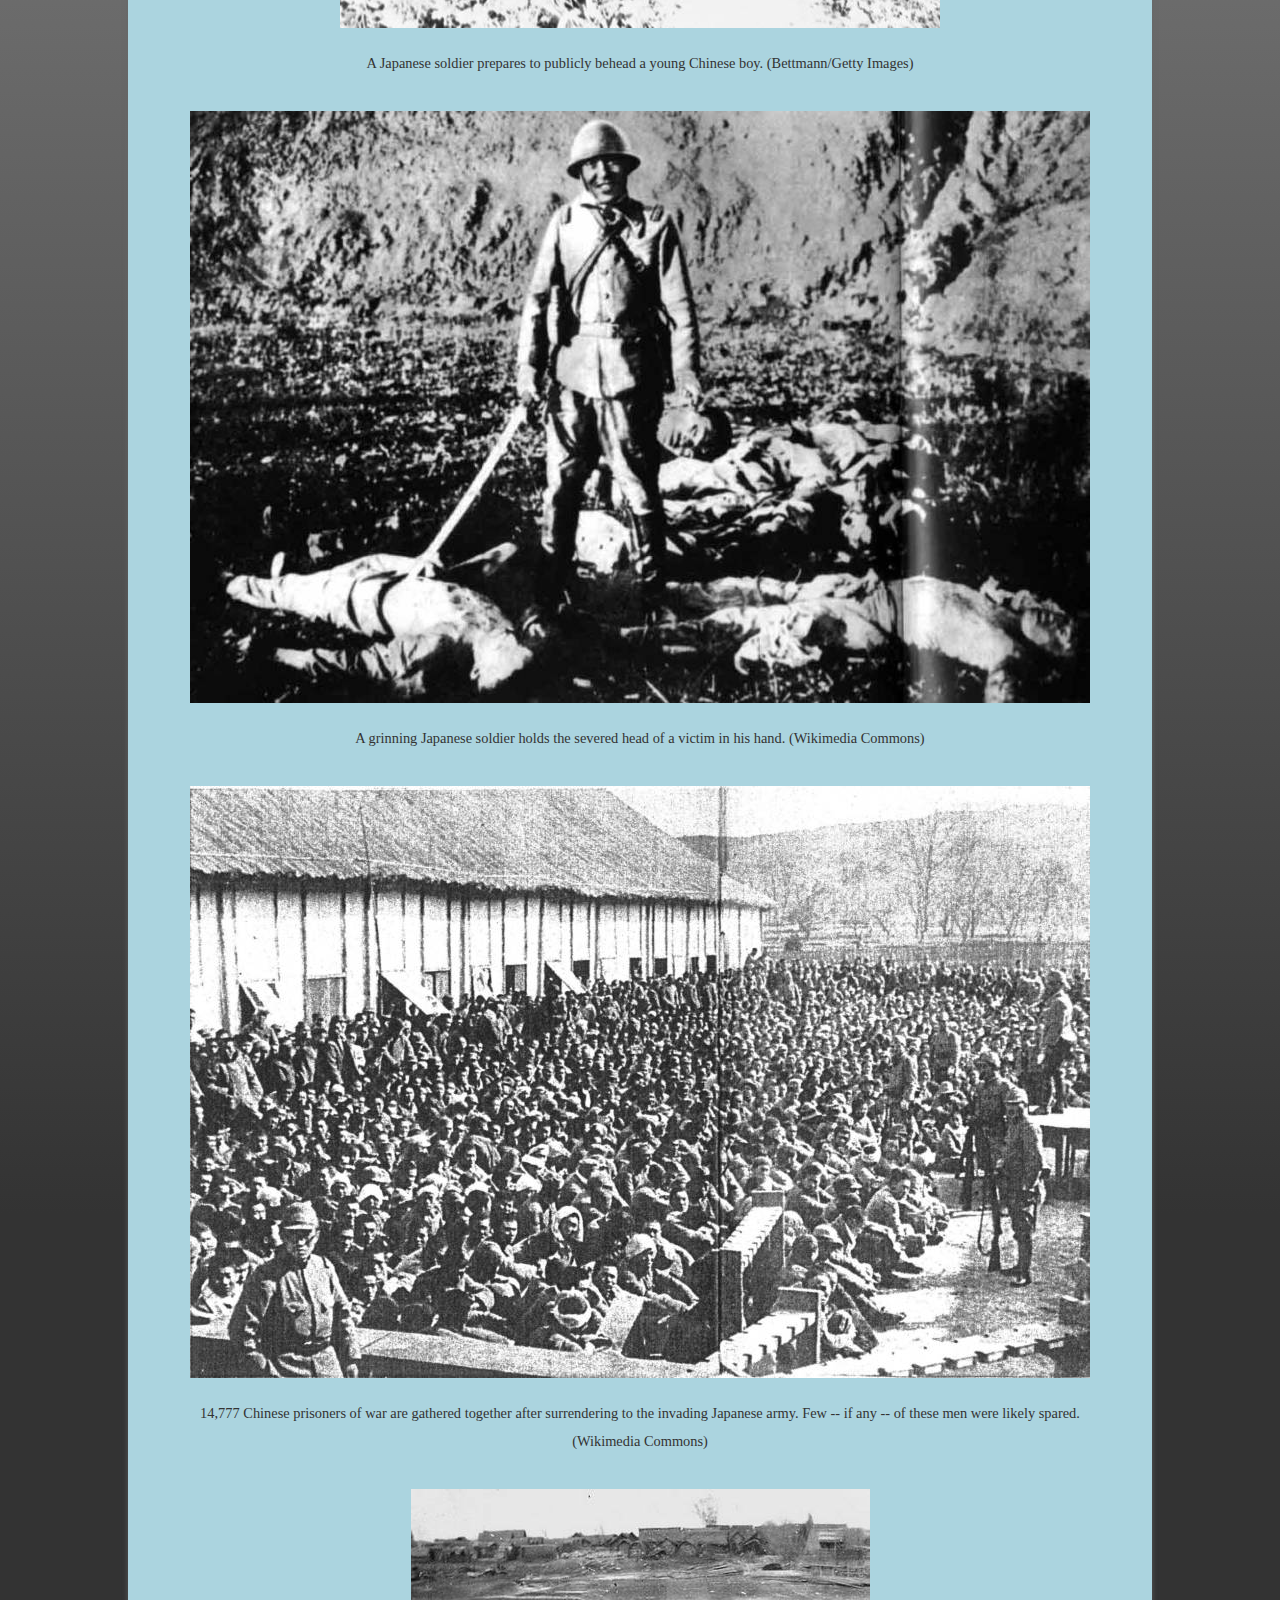
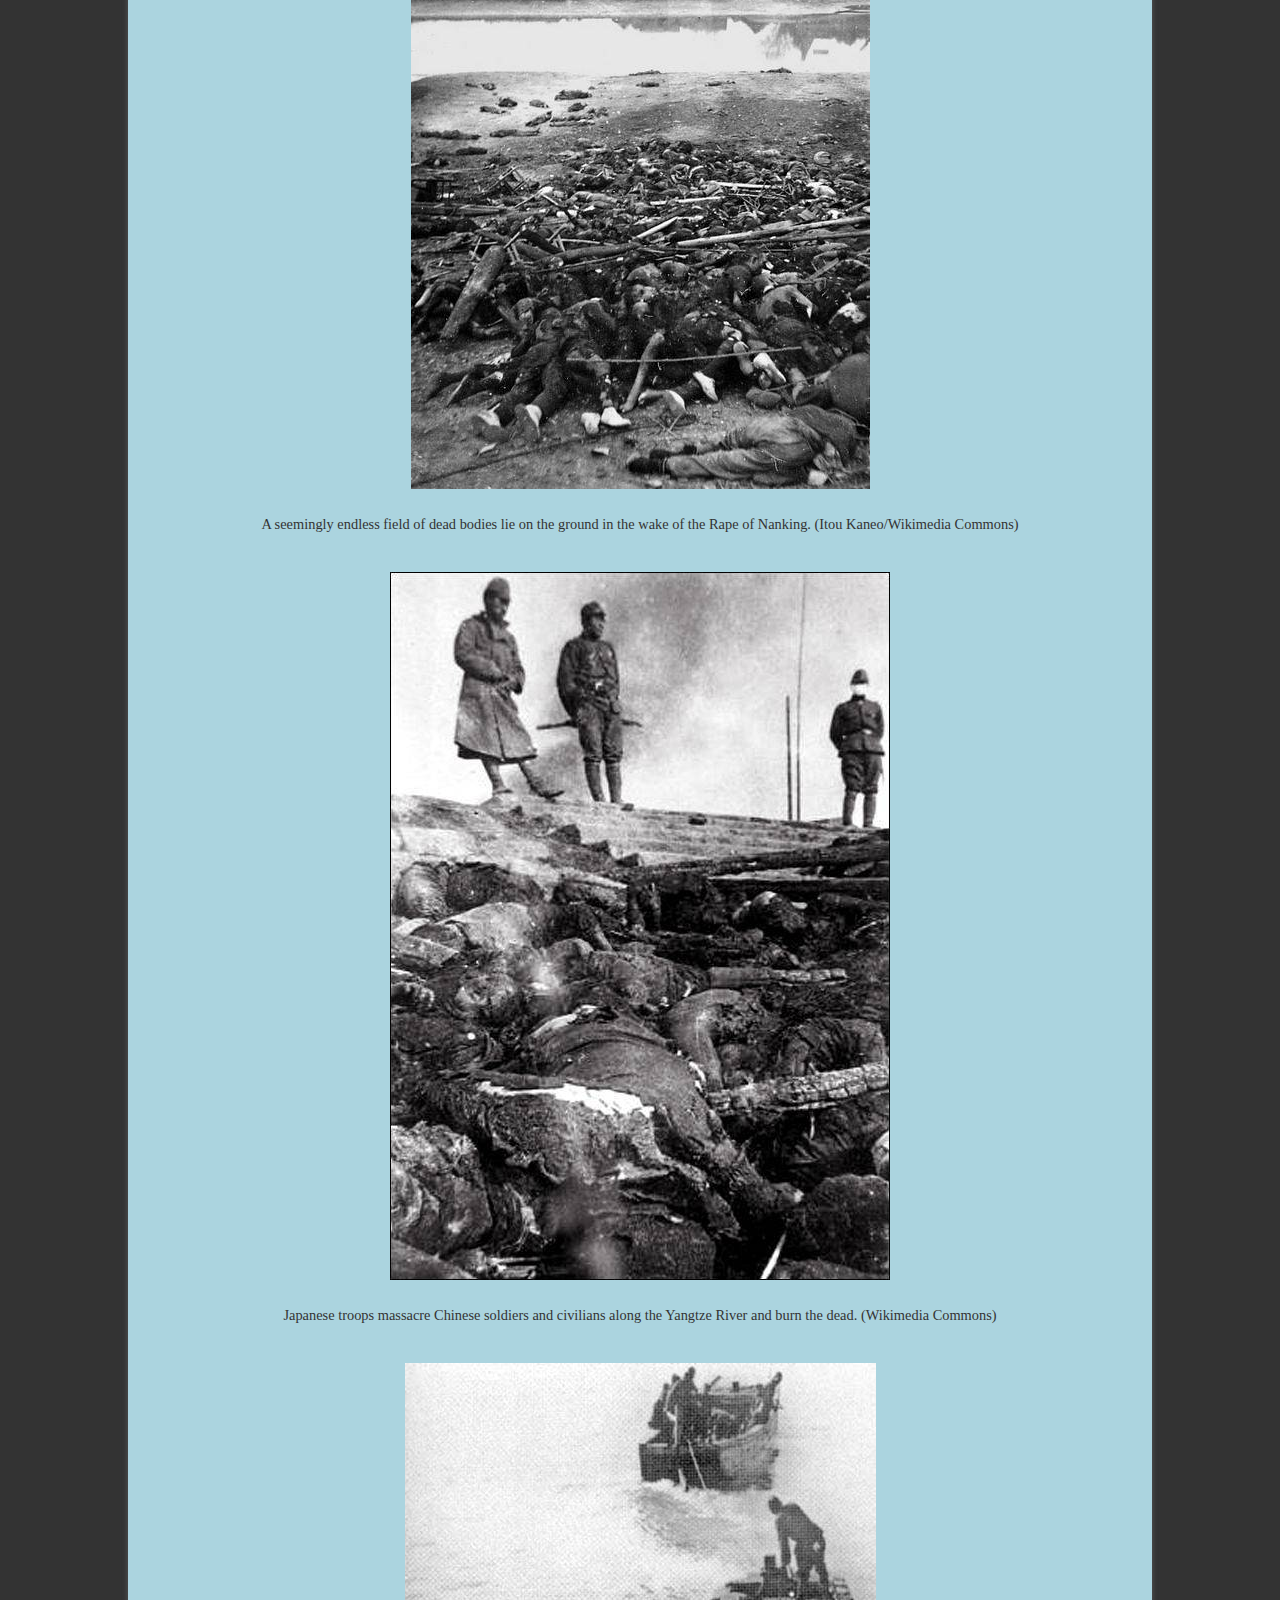
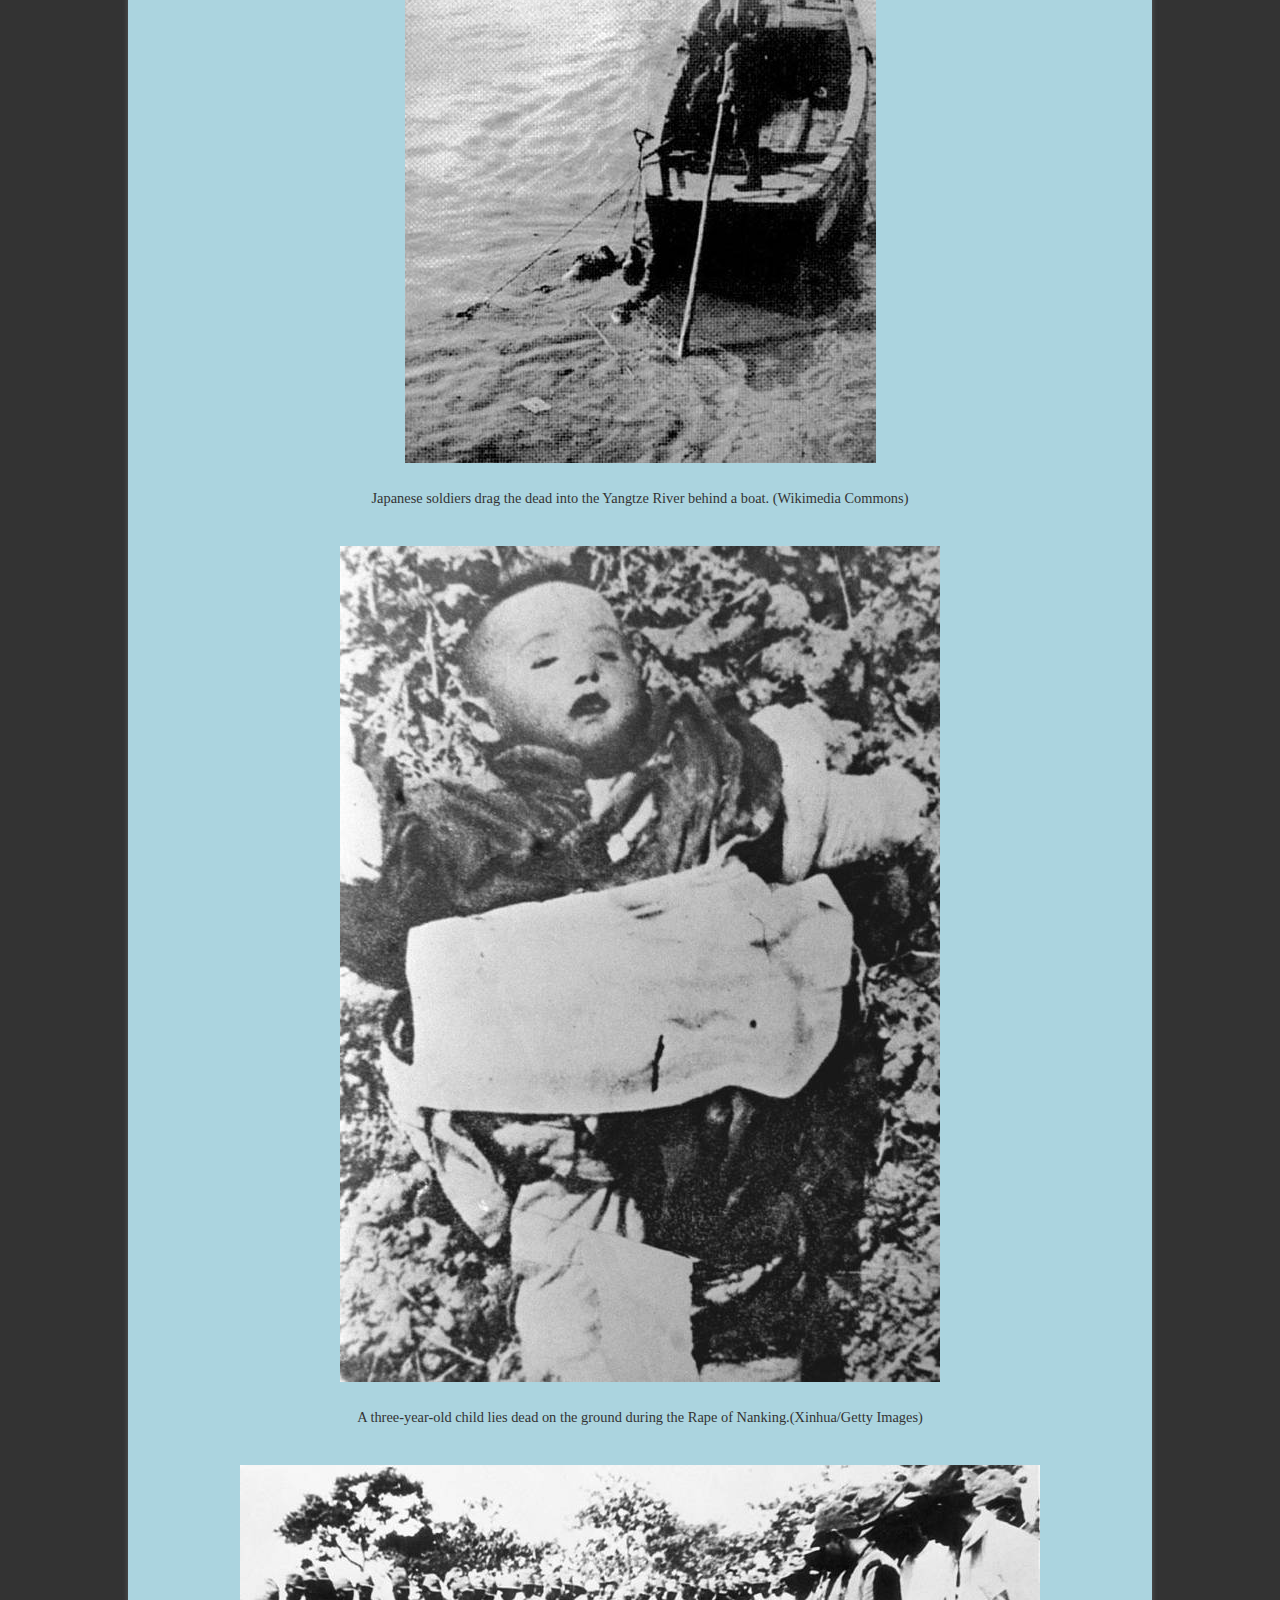
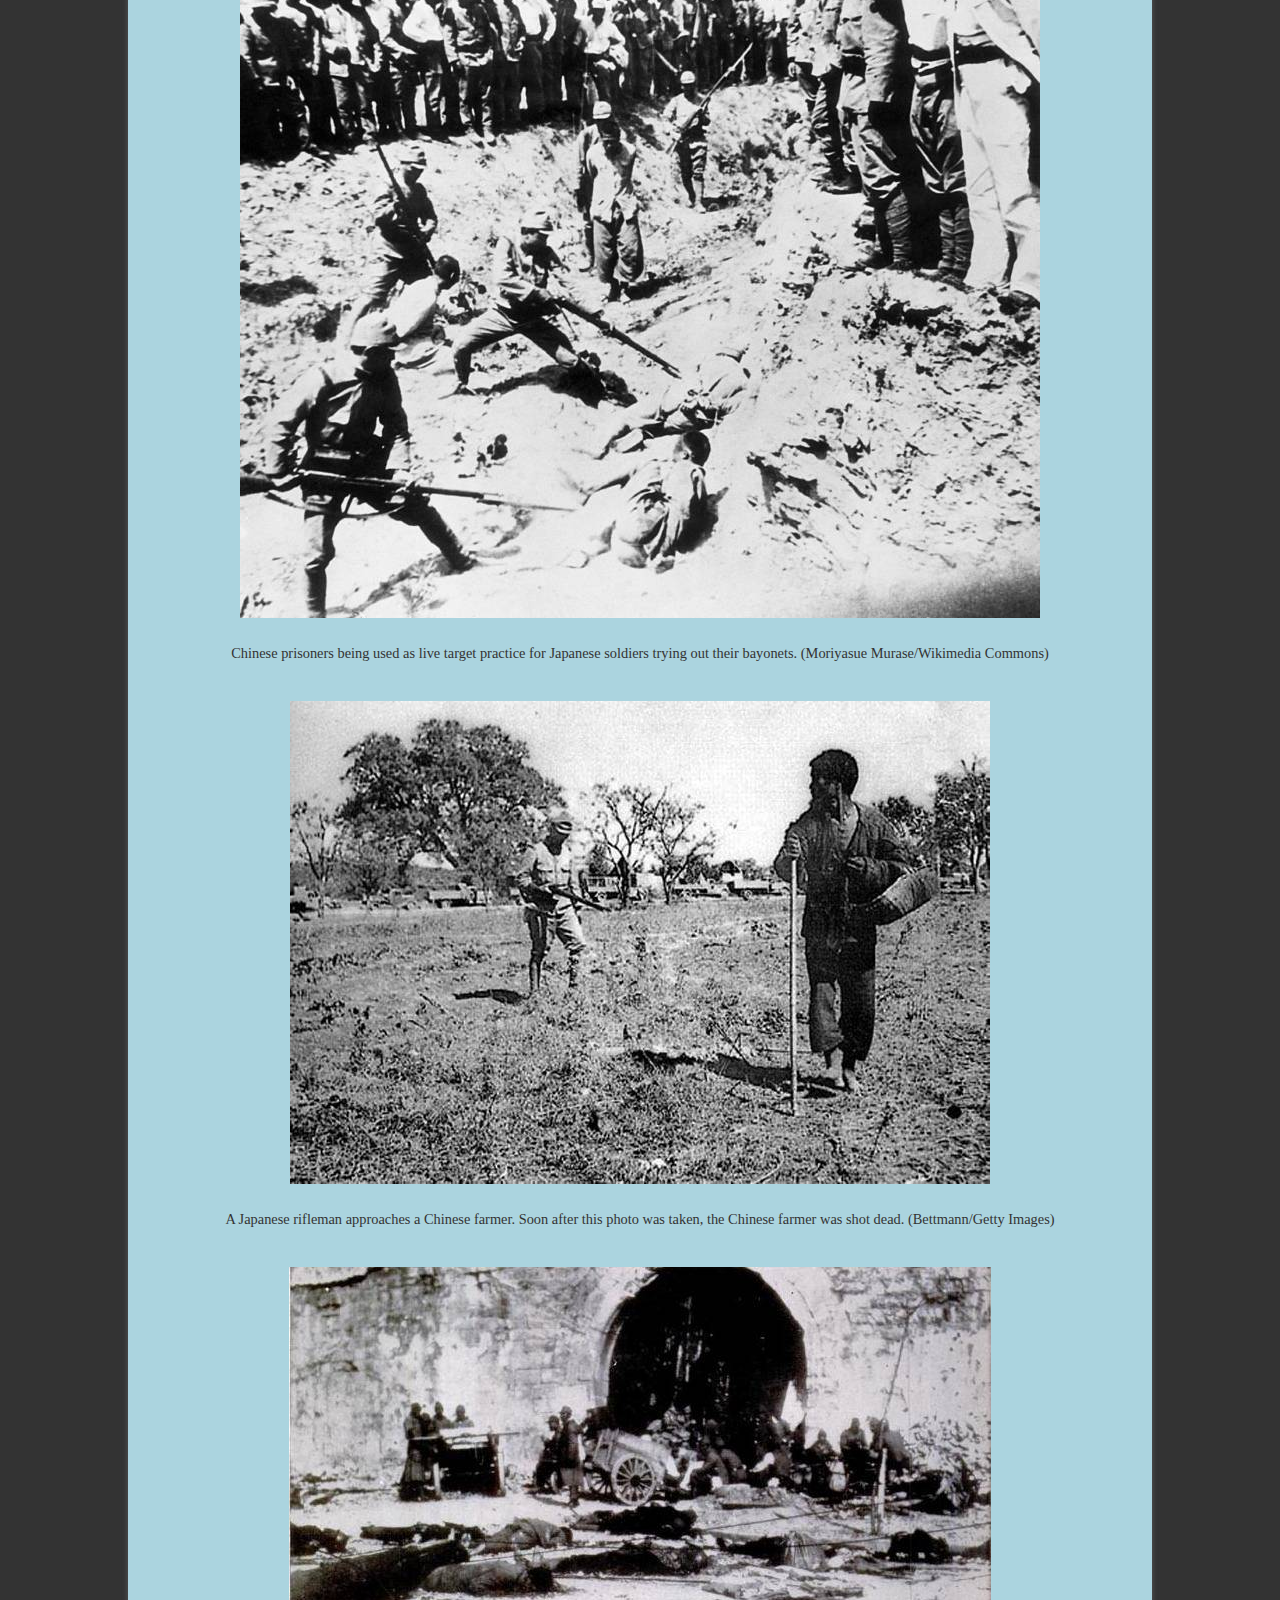
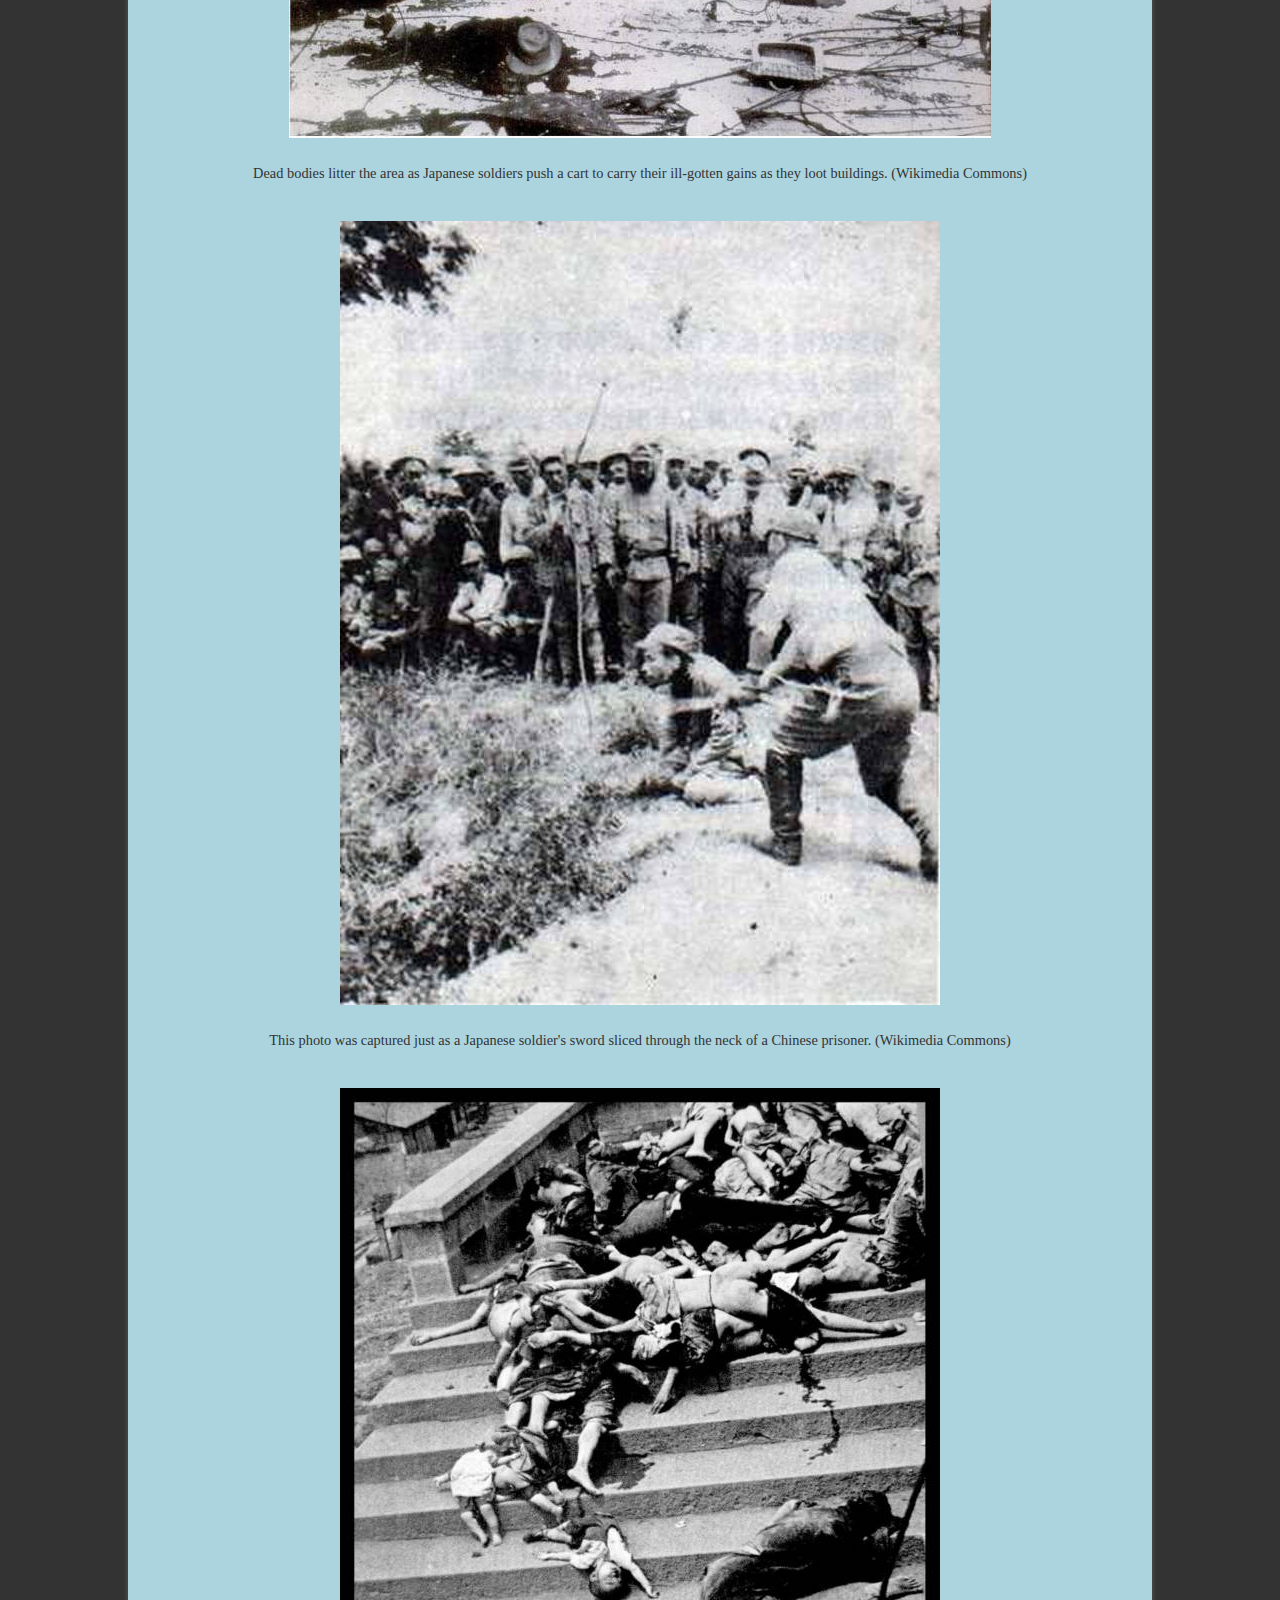
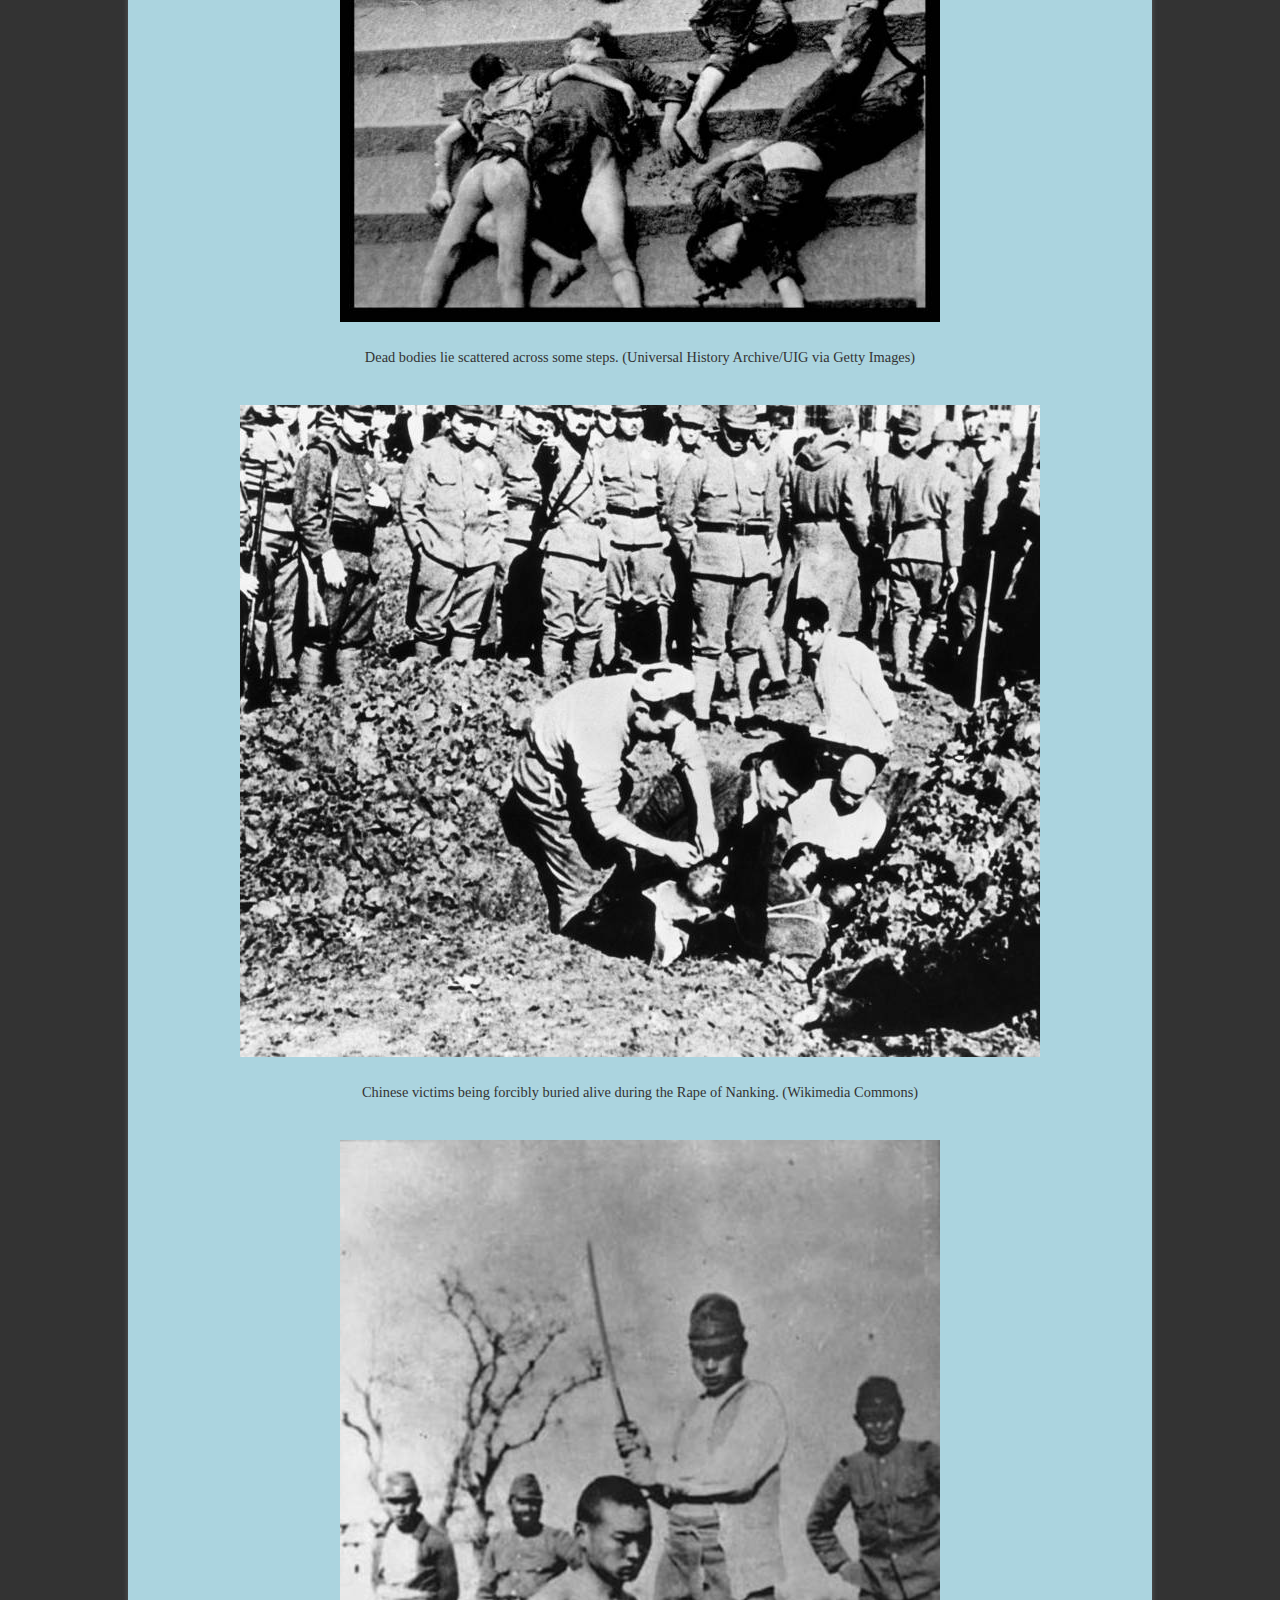
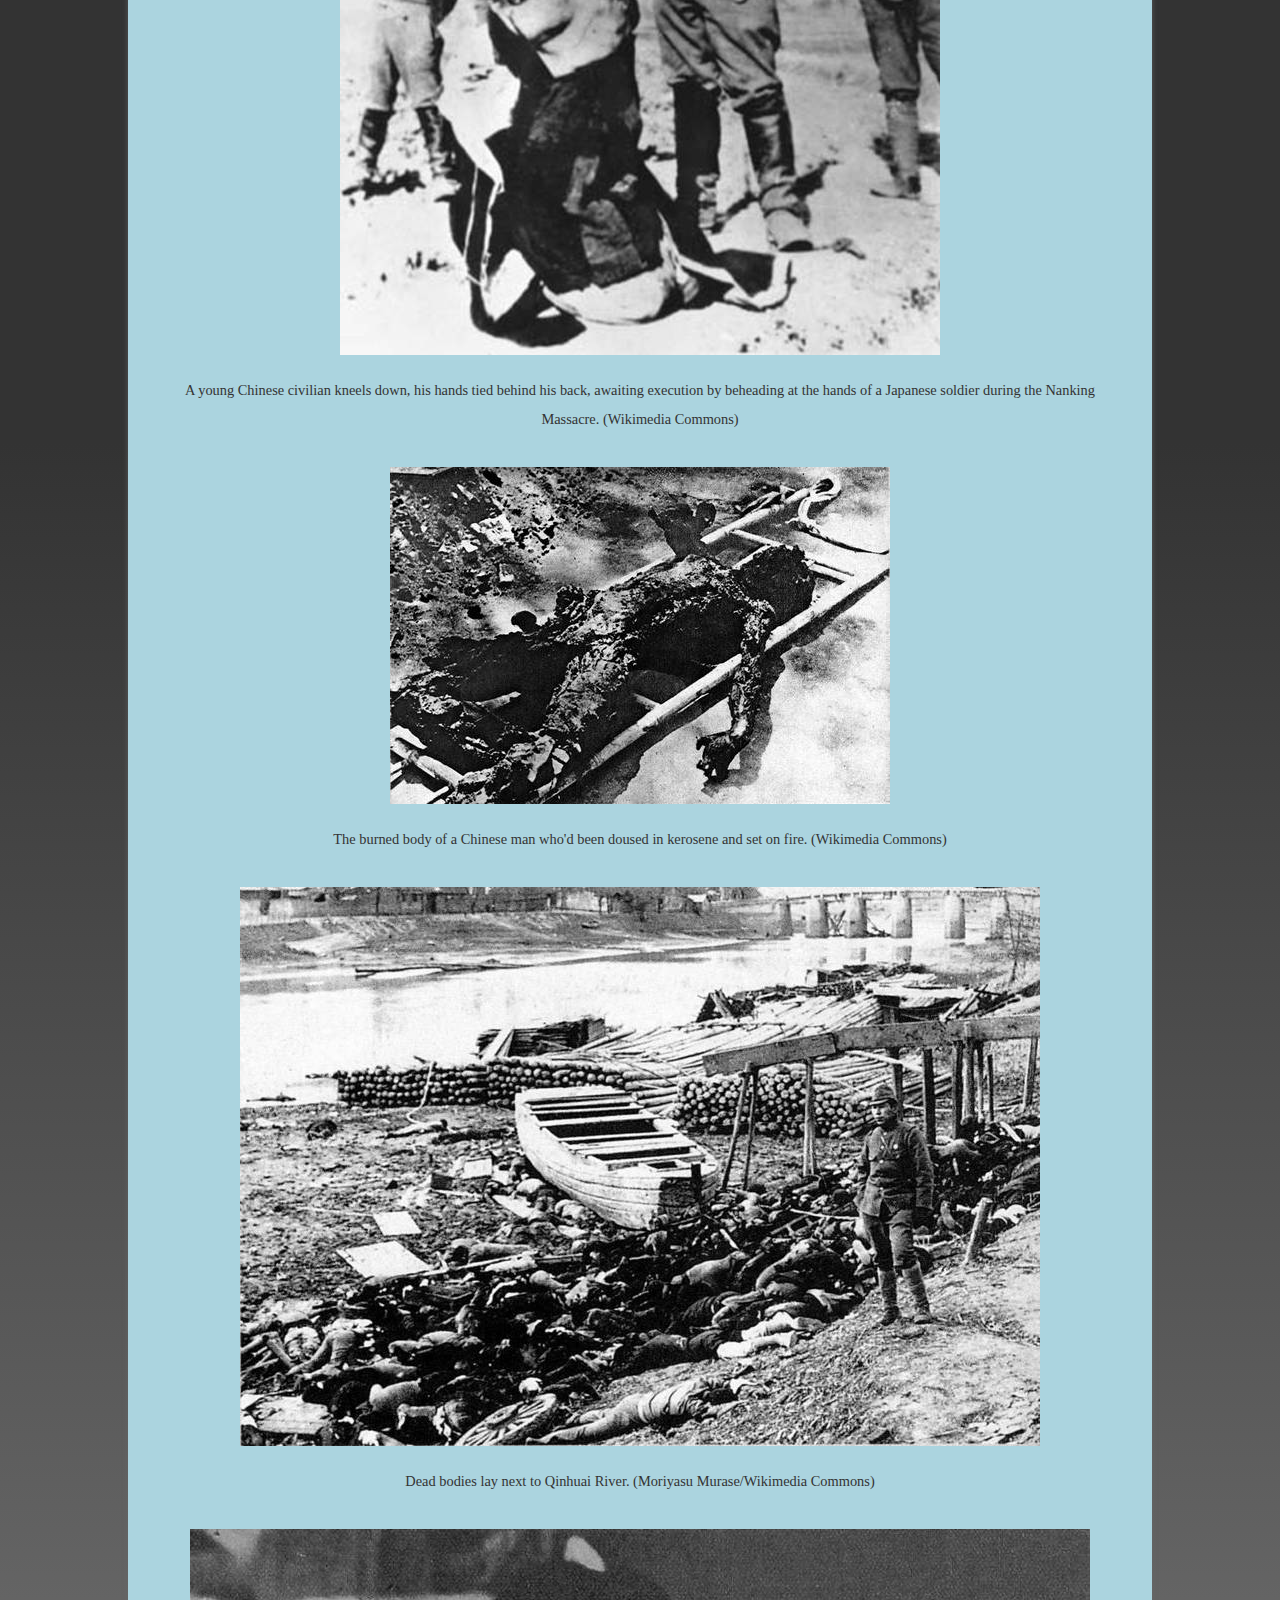
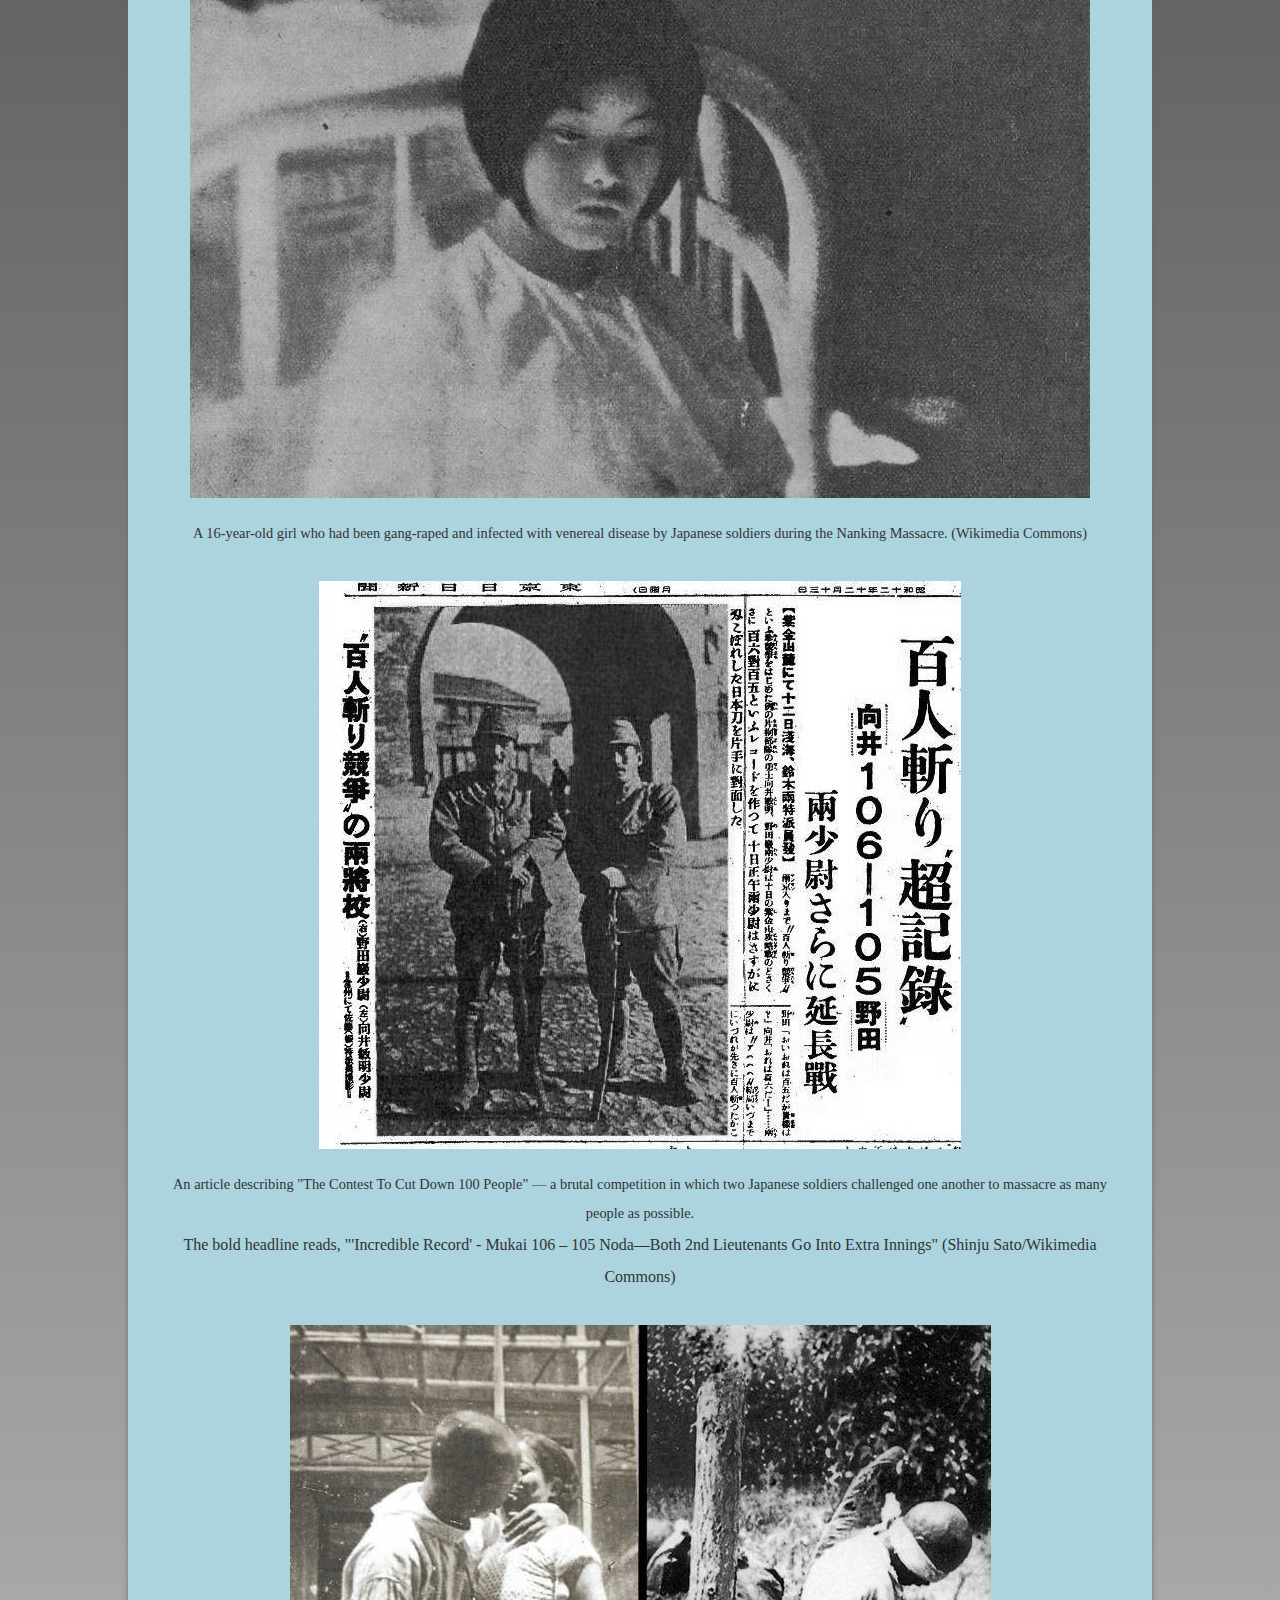
<file: otherfiles/synthesis.html>
<!DOCTYPE html>
<html lang="en">
<head>
    <meta charset="UTF-8">
    <meta name="viewport" content="width=device-width, initial-scale=1.0">
    <title>Japanese motives</title>
    <link rel="stylesheet" href="../style.css">
</head>
<body>
    <!-- Header -->
    <header>
        <div id="header_container">
            <h1>Crimes Against Humanity</h1>
            <ul>
                <li><a href="research.html" >Motives</a></li>
                <li class="selected"><a href="#">Methods</a></li>
                <li><a href="answer.html">Consequences</a></li>
                <li><a href="bibliography.html">Answer</a></li>
            </ul>
        </div>
        <div id="hamburger_icon" onclick="toggleSidebar()">
            <div id="top"></div>
            <div id="mid"></div>
            <div id="bottom"></div>
        </div>
        <ul id='small_res'>
            <li><a href="research.html" >Motives</a></li>
            <li class="selected"><a href="#">Methods</a></li>
            <li><a href="answer.html">Consequences</a></li>
            <li><a href="bibliography.html">Answer</a></li>
        </ul>
    </header>
    <!-- Header ENDS -->
    <div id="wrapper">
        <div id="content">
            <div id="content_body">
                <div id="content_wrapper">
                    <div class="btn_wrapper">
                        <a href="../index.html" class="home_btn">Home</a>
                    </div>
                    <section id="methods" class="content">
                        <h2>How did the Japanese bring about The Massacre?</h4>
                        <h4>Result</h4>
                        <p class="paragraph">Japanese soldiers had launched a campaign of atrocities against civilians that had resulted in a death toll estimated to be around 300,000. The massacre spanned over 6 weeks, thus the Japanese had been killing around 7,143 people per day. Those deaths are composed roughly of around 150,000 male war prisoners, 50,000 civilians, twenty to eighty thousand women and children and refugees within the Nanking neutral zone.</p>
                        <br>
                        <h4>Methods</h4>
                        <p class="paragraph">This begs the question, how were the Japanese able to accumulate so many kills in a short amount of time? From what we know earlier from the last "why they did it," the Japanese were able to easily kill and rape Chinese civilians because of their extreme xenophobic beliefs and values. We must also consider, that coming from that kind of nation, that their officers would expect obedience and utmost devotion to Japan and the emperor soldiers. These soldiers that do not follow orders from officers were in danger of being executed themselves.</p>
                        <br>
                        <p class="paragraph">Discussing committment and willingness aside, the physical means of massacre and rape are often horrible as one can tell. The following pictures from the massacre can explain how and in what way:</p>
                        <br>
                        <div class="img_container">
                            <div class="item_3">
                                <div class="image_present">
                                    <img src="../img/GIMP files/chinese-youths-bound.jpg" alt="">
                                </div>
                                <p class="img_context_3">Young Chinese men with their hands bound together are piled into a truck. After this photo was taken, the group was driven out to the outskirts of Nanking and killed. (Xinhua/Getty Images)</p>
                            </div>
                        </div>
                        <br>
                        <div class="img_container">
                            <div class="item_3">
                                <div class="image_present">
                                    <img src="../img/synthesis.html imgs/nanking-massacre-horrible-death.jpg" alt="">
                                </div>
                                <p class="img_context_3">"After being stripped and raped by one or more men," a reporter for LIFE magazine wrote, describing the carnage that had occurred just before this photograph was taken, "she was bayoneted in the chest, and then had a bottle thrust into her vagina." Her whole family — including her one-year-old baby — was massacred. (LIFE magazine/Wikimedia Commons)</p>
                            </div>
                        </div>
                        <br>
                        <div class="img_container">
                            <div class="item_3">
                                <div class="image_present">
                                    <img src="../img/synthesis.html imgs/decapitation-of-young-boy.jpg" alt="">
                                </div>
                                <p class="img_context_3">A Japanese soldier prepares to publicly behead a young Chinese boy. (Bettmann/Getty Images)</p>
                            </div>
                        </div>
                        <br>
                        <div class="img_container">
                            <div class="item_3">
                                <div class="image_present">
                                    <img src="../img/synthesis.html imgs/japanese-soldier-holding-head.jpg" alt="">
                                </div>
                                <p class="img_context_3">A grinning Japanese soldier holds the severed head of a victim in his hand. (Wikimedia Commons)</p>
                            </div>
                        </div>
                        <br>
                        <div class="img_container">
                            <div class="item_3">
                                <div class="image_present">
                                    <img src="../img/synthesis.html imgs/nanjing-prisoners.jpg" alt="">
                                </div>
                                <p class="img_context_3">14,777 Chinese prisoners of war are gathered together after surrendering to the invading Japanese army. Few -- if any -- of these men were likely spared. (Wikimedia Commons)</p>
                            </div>
                        </div>
                        <br>
                        <div class="img_container">
                            <div class="item_3">
                                <div class="image_present">
                                    <img src="../img/synthesis.html imgs/nanking-massacre-dead-bodies.jpg" alt="">
                                </div>
                                <p class="img_context_3">A seemingly endless field of dead bodies lie on the ground in the wake of the Rape of Nanking. (Itou Kaneo/Wikimedia Commons)</p>
                            </div>
                        </div>
                        <br>
                        <div class="img_container">
                            <div class="item_3">
                                <div class="image_present">
                                    <img src="../img/synthesis.html imgs/burned-bodies-of-soldiers.jpg" alt="">
                                </div>
                                <p class="img_context_3">Japanese troops massacre Chinese soldiers and civilians along the Yangtze River and burn the dead. (Wikimedia Commons)</p>
                            </div>
                        </div>
                        <br>
                        <div class="img_container">
                            <div class="item_3">
                                <div class="image_present">
                                    <img src="../img/synthesis.html imgs/boat-dragging-body.jpg" alt="">
                                </div>
                                <p class="img_context_3">Japanese soldiers drag the dead into the Yangtze River behind a boat. (Wikimedia Commons)</p>
                            </div>
                        </div>
                        <br>
                        <div class="img_container">
                            <div class="item_3">
                                <div class="image_present">
                                    <img src="../img/synthesis.html imgs/three-year-old-child.jpg" alt="">
                                </div>
                                <p class="img_context_3">A three-year-old child lies dead on the ground during the Rape of Nanking.(Xinhua/Getty Images)</p>
                            </div>
                        </div>
                        <br>
                        <div class="img_container">
                            <div class="item_3">
                                <div class="image_present">
                                    <img src="../img/synthesis.html imgs/bodies-in-ditches.jpg" alt="">
                                </div>
                                <p class="img_context_3">Chinese prisoners being used as live target practice for Japanese soldiers trying out their bayonets. (Moriyasue Murase/Wikimedia Commons)</p>
                            </div>
                        </div>
                        <br>
                        <div class="img_container">
                            <div class="item_3">
                                <div class="image_present">
                                    <img src="../img/synthesis.html imgs/japanese-rifleman-shoots-villager.jpg" alt="">
                                </div>
                                <p class="img_context_3">A Japanese rifleman approaches a Chinese farmer. Soon after this photo was taken, the Chinese farmer was shot dead. (Bettmann/Getty Images)</p>
                            </div>
                        </div>
                        <br>
                        <div class="img_container">
                            <div class="item_3">
                                <div class="image_present">
                                    <img src="../img/synthesis.html imgs/japanese-looting-near-gate.jpg" alt="">
                                </div>
                                <p class="img_context_3">Dead bodies litter the area as Japanese soldiers push a cart to carry their ill-gotten gains as they loot buildings. (Wikimedia Commons)</p>
                            </div>
                        </div>
                        <br>
                        <div class="img_container">
                            <div class="item_3">
                                <div class="image_present">
                                    <img src="../img/synthesis.html imgs/nanking-massacre-decapitation.jpg" alt="">
                                </div>
                                <p class="img_context_3">This photo was captured just as a Japanese soldier's sword sliced through the neck of a Chinese prisoner. (Wikimedia Commons)</p>
                            </div>
                        </div>
                        <br>
                        <div class="img_container">
                            <div class="item_3">
                                <div class="image_present">
                                    <img src="../img/synthesis.html imgs/bodies-on-the-stairs.jpg" alt="">
                                </div>
                                <p class="img_context_3">Dead bodies lie scattered across some steps. (Universal History Archive/UIG via Getty Images)</p>
                            </div>
                        </div>
                        <br>
                        <div class="img_container">
                            <div class="item_3">
                                <div class="image_present">
                                    <img src="../img/synthesis.html imgs/nanjing-massacre-buried-alive.jpg" alt="">
                                </div>
                                <p class="img_context_3">Chinese victims being forcibly buried alive during the Rape of Nanking. (Wikimedia Commons)</p>
                            </div>
                        </div>
                        <br>
                        <div class="img_container">
                            <div class="item_3">
                                <div class="image_present">
                                    <img src="../img/synthesis.html imgs/chinese-man-being-beheaded.jpg" alt="">
                                </div>
                                <p class="img_context_3">A young Chinese civilian kneels down, his hands tied behind his back, awaiting execution by beheading at the hands of a Japanese soldier during the Nanking Massacre. (Wikimedia Commons)</p>
                            </div>
                        </div>
                        <br>
                        <div class="img_container">
                            <div class="item_3">
                                <div class="image_present">
                                    <img src="../img/synthesis.html imgs/burned-body-nanking-massacre.jpg" alt="">
                                </div>
                                <p class="img_context_3">The burned body of a Chinese man who'd been doused in kerosene and set on fire. (Wikimedia Commons)</p>
                            </div>
                        </div>
                        <br>
                        <div class="img_container">
                            <div class="item_3">
                                <div class="image_present">
                                    <img src="../img/synthesis.html imgs/victims-along-qinhuai-river.jpg" alt="">
                                </div>
                                <p class="img_context_3">Dead bodies lay next to Qinhuai River. (Moriyasu Murase/Wikimedia Commons)</p>
                            </div>
                        </div>
                        <br>
                        <div class="img_container">
                            <div class="item_3">
                                <div class="image_present">
                                    <img src="../img/synthesis.html imgs/rape-victim-nanking-massacre.jpg" alt="">
                                </div>
                                <p class="img_context_3">A 16-year-old girl who had been gang-raped and infected with venereal disease by Japanese soldiers during the Nanking Massacre. (Wikimedia Commons)</p>
                            </div>
                        </div>
                        <br>
                        <div class="img_container">
                            <div class="item_3">
                                <div class="image_present">
                                    <img src="../img/synthesis.html imgs/Contest_To_Cut_Down_100_People.jpg" alt="">
                                </div>
                                <p class="img_context_3">An article describing "The Contest To Cut Down 100 People" — a brutal competition in which two Japanese soldiers challenged one another to massacre as many people as possible.</p>
                                <p class="img_context">The bold headline reads, "'Incredible Record' - Mukai 106 – 105 Noda—Both 2nd Lieutenants Go Into Extra Innings" (Shinju Sato/Wikimedia Commons)</p>
                            </div>
                        </div>
                        <br>
                        <div class="img_container">
                            <div class="item_3">
                                <div class="image_present">
                                    <img src="../img/synthesis.html imgs/tied-to-poles.jpg" alt="">
                                </div>
                                <p class="img_context_3">Left: A Chinese woman is tied to a pole and forcibly kissed by a Japanese soldier. Right: Elsewhere, a man is left blindfolded and tied up. (Wikimedia Commons)</p>
                            </div>
                        </div>
                        <br>
                        <div class="img_container">
                            <div class="item_3">
                                <div class="image_present">
                                    <img src="../img/synthesis.html imgs/nanking-massacre-japanese-soldiers.jpg" alt="">
                                </div>
                                <p class="img_context_3">Japanese soldiers stand amid a group of dead bodies. (Itou Kaneo/Wikimedia Commons)</p>
                            </div>
                        </div>
                        <br>
                        <h4>Summary</h4>
                        <p class="paragraph">Japanese soldiers spared little to no individual in their wake. They were able to do as they please as long as their actions did not intervene with Japanese interests, which we can recognize was ultranationalistic. Thusly, the Japanese soldiers treated the Chinese as play-things. Most of the kills had been caused by group execution by guns. </p>
                    </section>
                    
                    <div class="btn_wrapper">
                        <a href="../index.html" class="home_btn">Home</a>
                        <a href="answer.html" class="next_btn">Consequences</a>
                    </div>
                </div>
            </div>
        </div>
    </div>
    <script src="script.js"></script>
</body>
</html>
</file>
<file: style.css>
*{
    margin:0;
    padding:0;
    box-sizing: border-box;
    line-height: 2;
}
:root{
    --primary:#bbb;
    --dark:#333;
    --light:#fff;
    --shadow:0 1px 5px rgba(104,104,104,0.8);
    --keyFrames_delay:7s;
    --showcase_article_padding:3rem;
    --theme_research:khaki;
    --theme_synthesis: rgb(171, 212, 223);
    --theme_answer:rgb(255, 180, 158);
    --theme_bibliography:rgb(193, 255, 100);
    --content_btn:crimson;
    --body:#eee;
}
html{
    box-sizing:border-box;
    color:var(--dark);
}
body{
    background-color:var(--body);
    line-height:1.4;
}
.showcase_btn:hover, #content .btn:hover{
    transition: 0.5s;
    background-color: var(--light);
    border:var(--light) solid;
    color:var(--dark);
}
/* Header */
header{
    position: sticky;
    top:0;
    height:80px;
    z-index:1;
    transition: 0.5s;
    background: #44444480;
}
header .selected{
    border: 1px rgb(221, 221, 221) solid;
}
header #header_container{
    width:95%;
    margin:auto;
    display: grid;
    grid-template-columns: 360px 1fr;
}
header h1{
    color:#ddd;
    font-size: 30px;
    margin-top:15px;
}
header #header_container ul{
    grid-column-start: -1;
    margin-top:15px;
    list-style: none;
}
header #header_container ul li{
    display:inline-block;
    margin:0 10px;
    padding:0 15px;
}
header #header_container ul li a{
    display:block;
    text-decoration:none;
    padding: 0.5em 0.2em;
    text-align: center;
    color:var(--primary);
    font-size:1.1rem;
    cursor: pointer;
}
header #header_container ul li a:hover{
    color:var(--light);
    transition: 0.35s;
}
/* Header JS */
    .dark{
        background: #333;
    }
/* Header END */
/*Hamburger button START*/
#hamburger_icon{
    display: none;
    cursor:pointer;
    margin:auto;
}
#hamburger_icon #top,#mid,#bottom{
    width:25px;
    height:4px;
    margin: 4px 0;
    background-color: white;
    position: relative;
    transition: 0.3s;
}
.hamburgerOpen #top{
    transform: rotate(-45deg);
    top:8px;
}
.hamburgerOpen #mid{
    opacity:0;
}
.hamburgerOpen #bottom{
    transform: rotate(45deg);
    top:-8px;
}
/*Hamburger button END*/
#small_res{
    display:none;
    list-style: none;
    text-align: center;
}
#small_res li{
    display:inline-block;
    margin:0 10px;
}
#small_res li a{
    display:block;
    text-decoration:none;
    padding: 0.5em 0.2em;
    text-align: center;
    color:#aaa;
    font-size:0.8rem;
    cursor: pointer;
}
    #small_res li a:hover{
        color:#fff;
        transition: 0.35s;
    }
#wrapper{
    position:relative;
    top:-80px;
}
/* Showcase START */
#showcase{
    display:block;
    height:100vh;
    /* animation: showcase calc(var(--keyFrames_delay)*5) linear infinite forwards; */
}
#showcase h3{
    font-size:4rem;
    color:var(--light);
}
#showcase .showcase_text{
    font-size:1.3rem;
    color:var(--light);
}
/* @keyframes showcase{
    0%{background-color: skyblue;}
    20%{background-color: tomato;}
    40%{background-color: yellowgreen;}
    60%{background-color: teal;}
    80%{background-color: violet;}
} */
    #showcase #showcase_welcome{
        animation: welcome var(--keyFrames_delay) linear infinite forwards;
        padding:var(--showcase_article_padding);
        height:100%;
        display:flex;
        flex-direction: column;
        align-items: flex-start;
        justify-content: center;
        background-image: url('img/artistic-depiction-EDIT.jpg');
        background-size: cover;
        background-position: center;
    }
        #showcase_welcome #welcome_context{
            color:#777;
            font-size:0.9rem;
        }
    #showcase #showcase_research{
        animation: research var(--keyFrames_delay) linear infinite forwards;
        background-image: url('img/iwane-matsui-enters-nanking-EDIT.jpg');
    }
    #showcase #showcase_synthesis{
        animation: research var(--keyFrames_delay) linear infinite forwards;
        background-image: url('img/chinese-youths-bound-EDIT.jpg');
    }
    #showcase #showcase_answer{
        animation: research var(--keyFrames_delay) linear infinite forwards;
        background-image: url('img/GIMP files/Nanjing-Massacre-Memorial-300000-victims.jpg');
    }
    #showcase #showcase_bibliography{
        animation: research var(--keyFrames_delay) linear infinite forwards;
        background-image: url('img/International_Military_Tribunal_Ichigaya_Court-EDIT.png');
    }
    #showcase #showcase_research, #showcase #showcase_synthesis, #showcase #showcase_answer, #showcase #showcase_bibliography{
        padding:var(--showcase_article_padding);
        height:100%;
        display:flex;
        flex-direction: column;
        align-items: flex-start;
        justify-content: center;
        background-size: cover;
        background-position: center;
    }
    @keyframes welcome{
        0%{
            opacity:0;
        }
        20%{
            opacity:100;
        }
        80%{
            opacity:100;
        }
        100%{
            opacity:0;
        }
    }
    @keyframes research{
        0%{
            opacity:0;
        }
        20%{
            opacity:100;
        }
        80%{
            opacity:100;
        }
        100%{
            opacity:0;
        }
    }
    @keyframes synthesis{
        0%{
            opacity:0;
        }
        20%{
            opacity:100;
        }
        80%{
            opacity:100;
        }
        100%{
            opacity:0;
        }
    }
    @keyframes answer{
        0%{
            opacity:0;
        }
        20%{
            opacity:100;
        }
        80%{
            opacity:100;
        }
        100%{
            opacity:0;
        }
    }
    @keyframes bibliography{
        0%{
            opacity:0;
        }
        20%{
            opacity:100;
        }
        80%{
            opacity:100;
        }
        100%{
            opacity:0;
        }
    }
        .showcase_btn{
            background:none;
            border: var(--light) solid;
            color: var(--light);
            padding: 0.6rem 1.3rem;
            text-decoration: none;
            margin-top:10px;
            transition:0.5s;
        }
/* Showcase END */

/* Content START */
#content h2{
    font-size:1.8em;
    padding:20px;
}
#content .paragraph{
    font-size:1.3rem;
}
#content .btn{
    color: var(--dark);
    padding: 0.6rem 1.3rem;
    text-decoration: none;
    border: var(--dark) solid ;
    margin-top:30px;
    transition:0.5s;
}
    #about{
        background:#fff;
        width:90%;
        margin:50px auto;
        box-shadow: var(--shadow);
    }
        #about h2{
            text-align: center;
            font-size:2.3rem;
        }
        #about p{
            padding:20px;
        }
        .link{
            text-decoration: none;
            color:rgb(167, 167, 167);
            transition:0.5s;
        }
        .link:hover{
            transition: 0.5s;
            color:gold;
        }
    #actual_bibliography{
        background:#fff;
        width:90%;
        margin:50px auto;
        box-shadow: var(--shadow);
    }
        #actual_bibliography h2{
        text-align: center;
        font-size:2.3rem;
        }
        #actual_bibliography li{
            font-size:1.3rem;
            margin-left:50px;
            padding:20px;
        }

#below_about{
    background-image: linear-gradient(#eee, #333, #333, #333, #333, #eee);
    padding:80px 80px;
}
#below_about h2{
    margin:0 20px 0 0;
    padding:0;
}
#below_about .item_1 p{
    margin:20px 0;
    padding:0;
}
img{
    max-width:100%;
    max-height:100%;
}
.item_1{
    flex:1;
    margin:30px;
}
.item_2{
    flex:1;
    margin:30px;
}
.item_2 .img_context{
    font-size: 0.9rem;
    margin-top:10px;
    margin-bottom:0;
}
    #research{
        background-color:var(--theme_research);
        margin-right: 5%;
        display: flex;
        flex-direction: row;
        box-shadow: var(--shadow);
    }
    #synthesis{
        background-color:var(--theme_synthesis);
        margin: 80px 0 80px 5%;
        display: flex;
        flex-direction: row-reverse;
        box-shadow: var(--shadow);
    }
    #answer{
        background-color:var(--theme_answer);
        margin: 80px 5% 80px 0;
        display: flex;
        flex-direction: row;
        box-shadow: var(--shadow);
    }
    #bibliography{
        background-color:var(--theme_bibliography);
        margin-left:5%;
        display: flex;
        flex-direction: row-reverse;
        box-shadow: var(--shadow);
    }
/* Content END */
footer{
    position: relative;
    top:80px;
    background-color: #222;
    padding:20px;
}
footer p{
    text-align: center;
    color:#fff;
}

/* Other html files */
#content_body{
    background-image: linear-gradient(var(--light), #333, #333, #333, var(--body));
}
#content_wrapper{
    width:80%;
    margin:auto;
    padding:100px 0;
}
.btn_wrapper{
    /* margin:20px 0; */
    margin:45px 0;
}
.home_btn{
    color: var(--content_btn);
    padding: 0.6rem 1.3rem;
    text-decoration: none;
    border: var(--content_btn) solid ;
    transition:0.5s;
}
    .home_btn:hover{
        transition:0.5s;
        color:var(--light);
        background: var(--content_btn);
    }
.next_btn{
    color: var(--content_btn);
    padding: 0.6rem 1.3rem;
    text-decoration: none;
    border: var(--content_btn) solid ;
    transition:0.5s;
}
    .next_btn:hover{
        transition:0.5s;
        color:var(--light);
        background: var(--content_btn);
    }
h4{
    font-size:1.5rem;
}
.flex_container{
    display: flex;
    flex-direction: row;
    text-align: center;
}
.img_container{
    text-align: center;
}
.content li{
    font-size:1.3rem;
    margin-left:50px;
    padding-left:20px;
}
.image_present{
    display:block;
}
.item_3 .img_context_3{
    font-size: 0.9rem;
    margin-top:10px;
    margin-bottom:0;
    display:inline-block;
}
    /* For research.html (Motives) */
#motives{
    background: var(--theme_research);
    padding:40px;
    box-shadow: var(--shadow);
}
    #motives h2{
        padding:0;
        margin-bottom:20px;
        text-align: center;
    }
#methods{
    background: var(--theme_synthesis);
    padding:40px;
    box-shadow: var(--shadow);
}
    #methods h2{
        padding:0;
        margin-bottom:20px;
        text-align: center;
    }
#consequences{
    background: var(--theme_answer);
    padding:40px;
    box-shadow: var(--shadow);
}
    #consequences h2{
        padding:0;
        margin-bottom:20px;
        text-align: center;
    }
#the_answer{
    background: var(--theme_bibliography);
    padding:40px;
    box-shadow: var(--shadow);
}
    #the_answer h2{
        padding:0;
        margin-bottom:20px;
        text-align: center;
    }
/* For research.html (Motives) END */

/* Media Queries */
@media(max-width:930px){
    /* Header queries */
    header #header_container{
        grid-template-columns: 270px 1fr;
    }
    header h1{
        font-size:24px;
    }
    header #header_container ul li a{
        font-size:0.9em;
    }
    /* Non-header */
    #below_about{
        padding:0 5%;
    }
    #content .paragraph, #actual_bibliography li, .content li{
        font-size:1.15rem;
    }
    #research,#synthesis,#answer,#bibliography{
        margin:80px 0;
    }
}
@media(max-width:760px){
    header{
        height:70px;
        display:grid;
        grid-template-columns: 1fr 50px;
    }
    header #header_container{
        display:inline-block;
        margin:auto;
        text-align: center;
    }
    #header_container h1{
        margin:0;
        display:inline-block;
    }
    #hamburger_icon{
        display: inline-block;
    }
    header #header_container ul{
        transition: 0.5s;
        display:none;
    }
    #showcase{
        height:105vh;
    }
    #showcase h3{
        font-size:2rem;
    }
    #showcase p{
        font-size:1rem;
    }

    #research,#synthesis,#answer,#bibliography,.flex_container{
        flex-direction: column;
    }
    .flex_container .item_1, .flex_container .item_2{
        margin:20px 0;
    }
    .content li{
        padding-left:0;
    }
}
</file>
